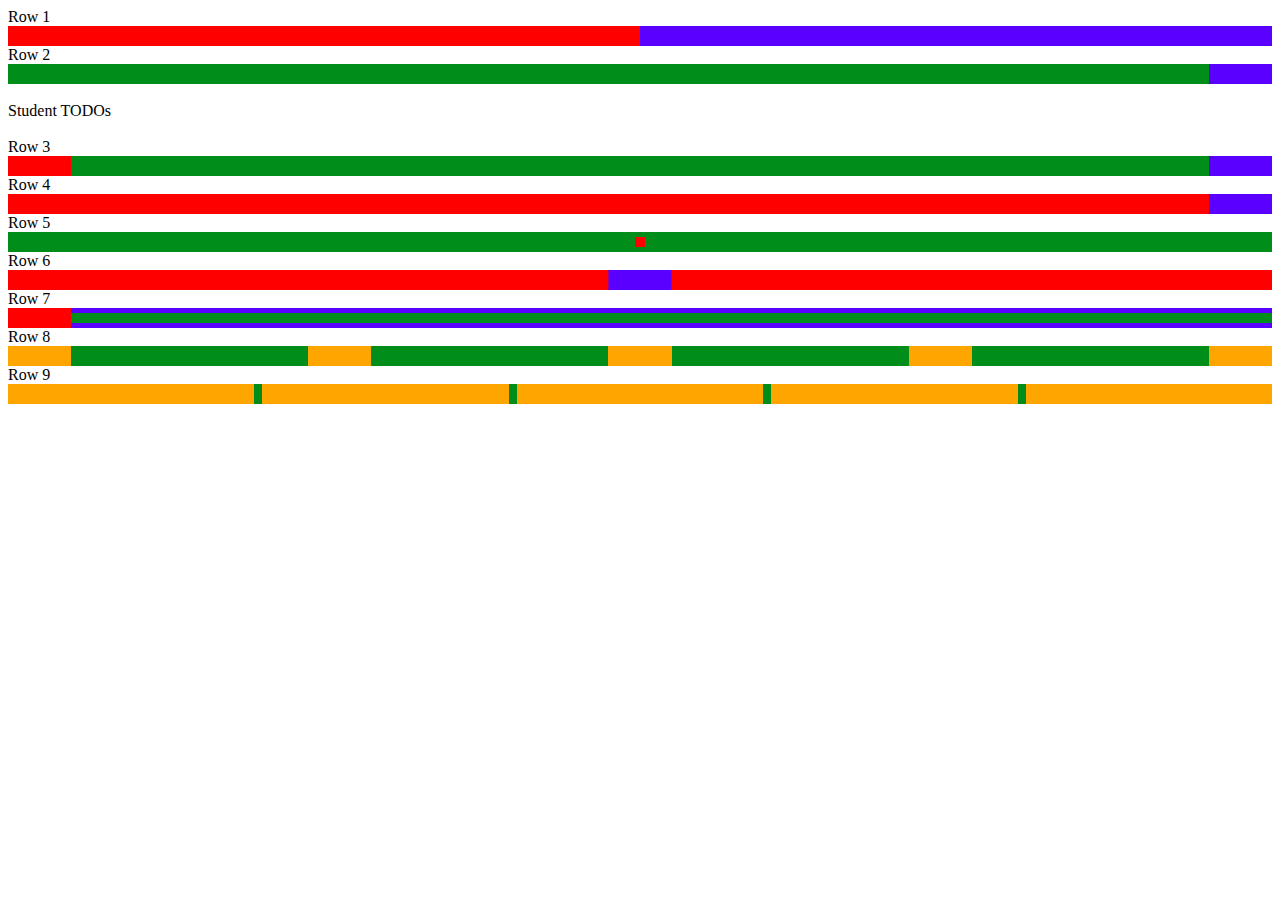
<file: Assignment2/index.html>
<!DOCTYPE html>
<html lang="en">
<head>
    <link rel="stylesheet" href="assignment2.css">
    <title>Document</title>
</head>
<body>
    Row 1
    <div id="r1">
        <div id="r11" class="r1"></div>
        <div id="r12" class="r1"></div>
    </div>

    Row 2
    <div id="r2">
        <div id="r21" class="r2"></div>
        <div id="r22" class="r2"></div>
    </div>
    <br>

    Student TODOs <br><br>

    Row 3
    <div id="r2">
        <div id="r31" class="r3"></div>
        <div id="r32" class="r3"></div>
        
        <div id="r33" class="r3"></div>
    </div>

    Row 4
   
    <div id="r4">
        <div id="r41" class="r4"></div>
        <div id="r42" class="r4"></div>
    </div>


    Row 5
   
    <div id="r5">
        <div id="r51"></div>
        
    </div>

    Row 6
    <div id="r6">
        <div id="r61"></div>
        
    </div>

    Row 7
    <div id="r7">
        <div id="r71" class="r7"></div>
        <div id="r72" class="r7">
            <div id="r73"></div>
        </div>
    </div>

    Row 8
    <div id="r8">
        <div id="r81" class="r8"></div>
        <div id="r82" class="r8 r81"></div>
        <div id="r83" class="r8 r81"></div>
        <div id="r84" class="r8 r81"></div>
        <div id="r85" class="r8 r81"></div>
    </div>

    Row 9
    <div id="r9">
        <div id="r91" class="r9"></div>
        <div id="r92" class="r9 r91"></div>
        <div id="r93" class="r9 r91"></div>
        <div id="r94" class="r9 r91"></div>
        <div id="r95" class="r9 r91"></div>
    </div>

    
</body>
</html>
</file>
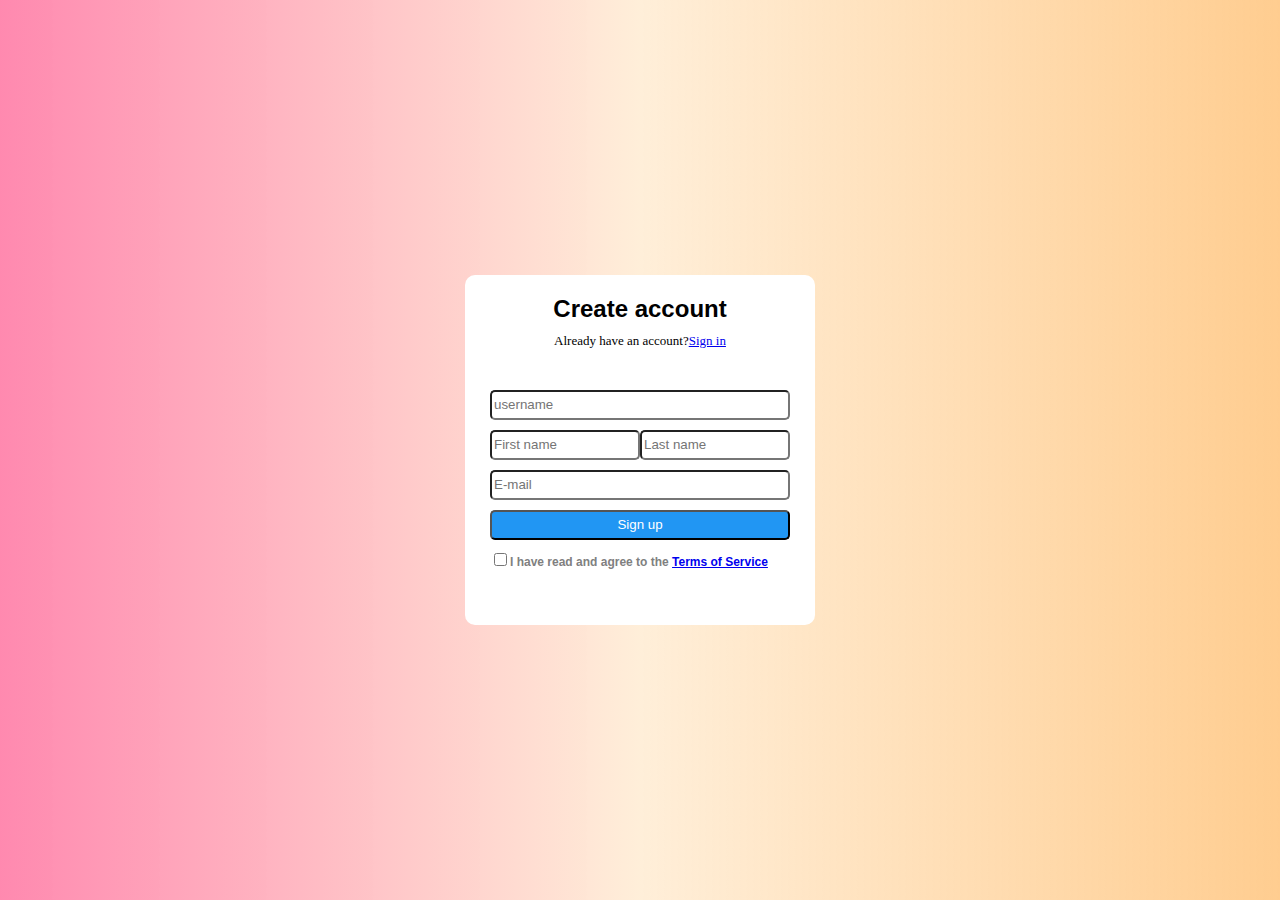
<file: Assignment3/index.html>
<!DOCTYPE html>
<html lang="en">
<head>
    <link rel="stylesheet" href="css.css">
    <title>Document</title>
</head>
<body>
    <div id="container">
        <div id="co1">
        <h2>Create account</h2>
        <p id="t1">Already have an account?<a href="#">Sign in</a></p>
        <br>
        <div id="inputbox">
        <input type="text" placeholder="username" class="cc"><br>
        <div class="cc"><input type="text" placeholder="First name" class="name"><input type="text" placeholder="Last name" class="name"></div>
        <input type="email" placeholder="E-mail" class="cc"><br>
        <button class="cc">Sign up </button><br>
        <p id="t2"><input type="checkbox"><b>I have read and agree to the <a href="#terms">Terms of Service</b></a></p></div>
        </div>
    </div>


    
</body>    
</html>
</file>
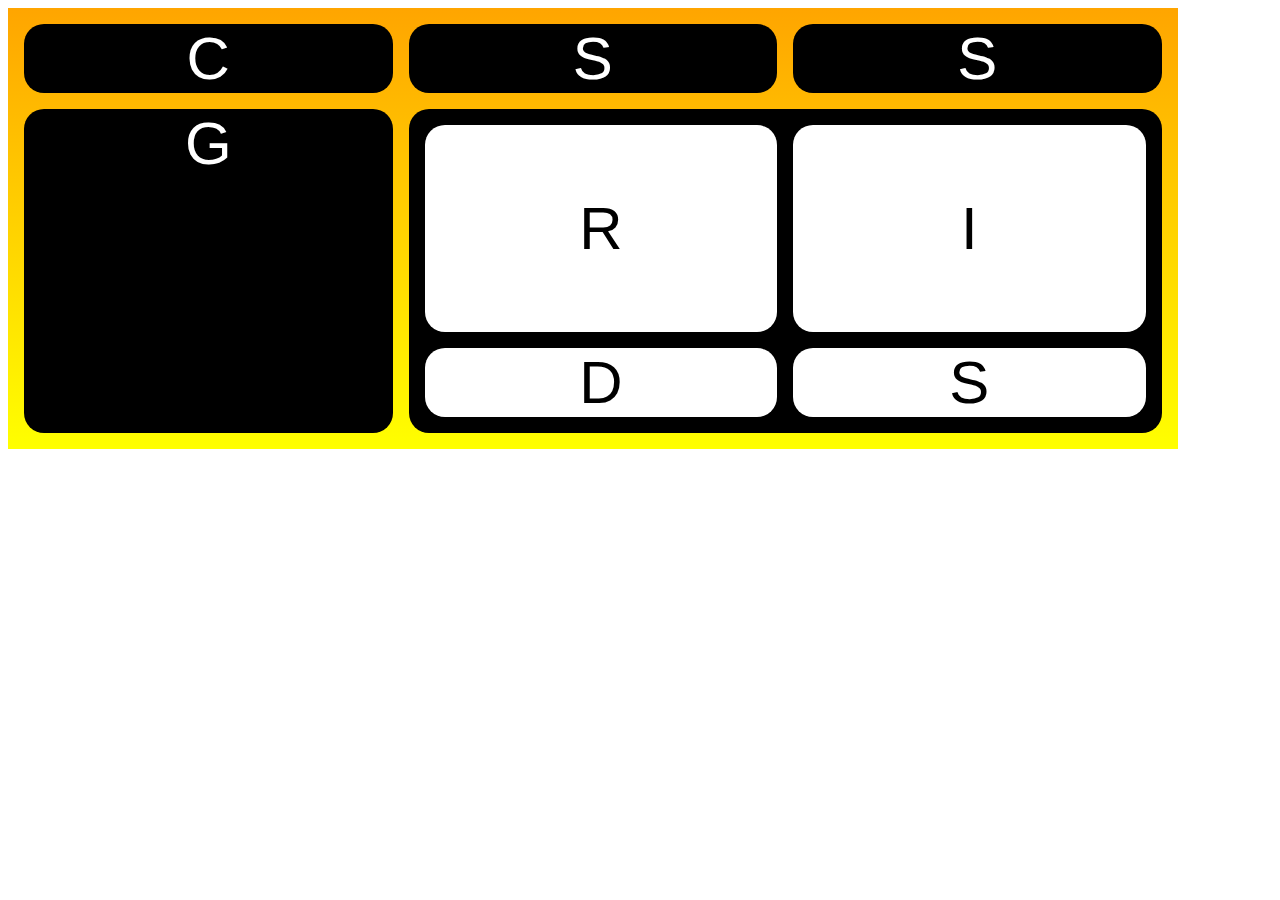
<file: Assignment4/index.html>
<!DOCTYPE html>
<html lang="en">
<head>
    <meta charset="UTF-8">
    <meta name="viewport" content="width=device-width, initial-scale=1.0">
    <link rel="stylesheet" href="stylesheet.css"/>
    <title>Grid</title>
</head>
<body>
<div class="wrapper">
<div class="box">C</div>
<div class="box">S</div>
<div class="box">S</div>
<div class="box">G</div>
<div class="subwrapper">
<div class="subbox">R</div>
<div class="subbox">I</div>
<div class="subbox">D</div>
<div class="subbox">S</div>



</div>



</div>


</body>
</html>
</file>
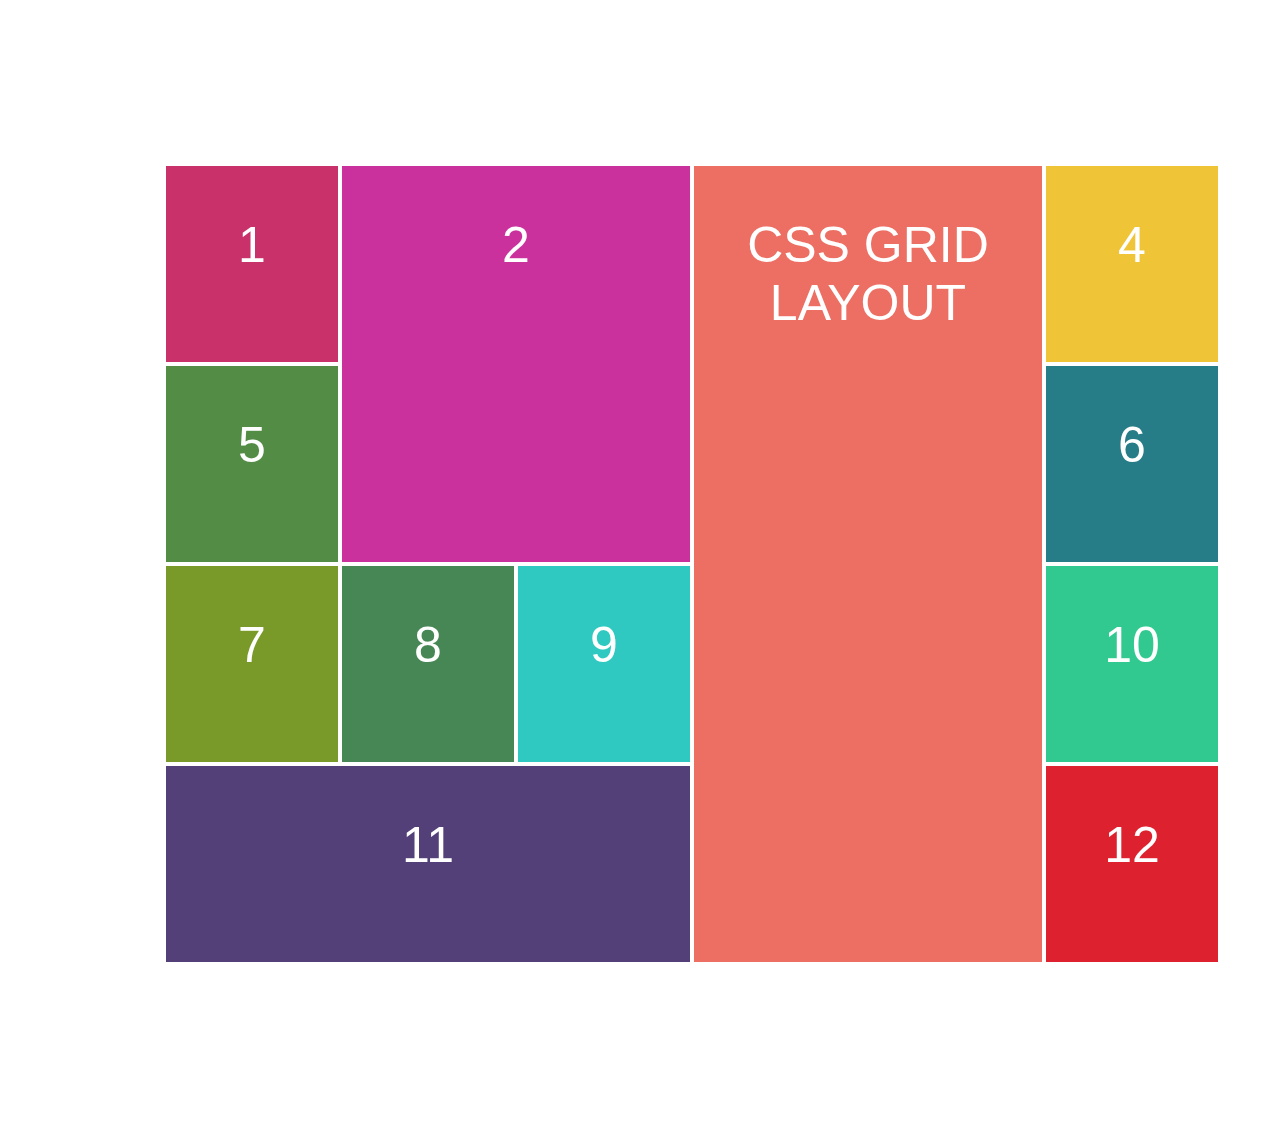
<file: Assignment5/index.html>
<!DOCTYPE html>
<html lang="en">
<head>
    <meta charset="UTF-8">
    <meta name="viewport" content="width=device-width, initial-scale=1.0">
    <title>Assignment 5</title>
<link rel="stylesheet" href="style.css">
</head>
<body>
<div class="grid-container">


<div class="box1">1</div>
<div class="box2">2</div>
<div class="box3">CSS GRID LAYOUT</div>
<div class="box4">4</div>
<div class="box5">5</div>
<div class="box6">6</div>
<div class="box7">7</div>
<div class="box8">8</div>
<div class="box9">9</div>
<div class="box10">10</div>
<div class="box11">11</div>
<div class="box12">12</div>
</div>

    
</body>
</html>
</file>
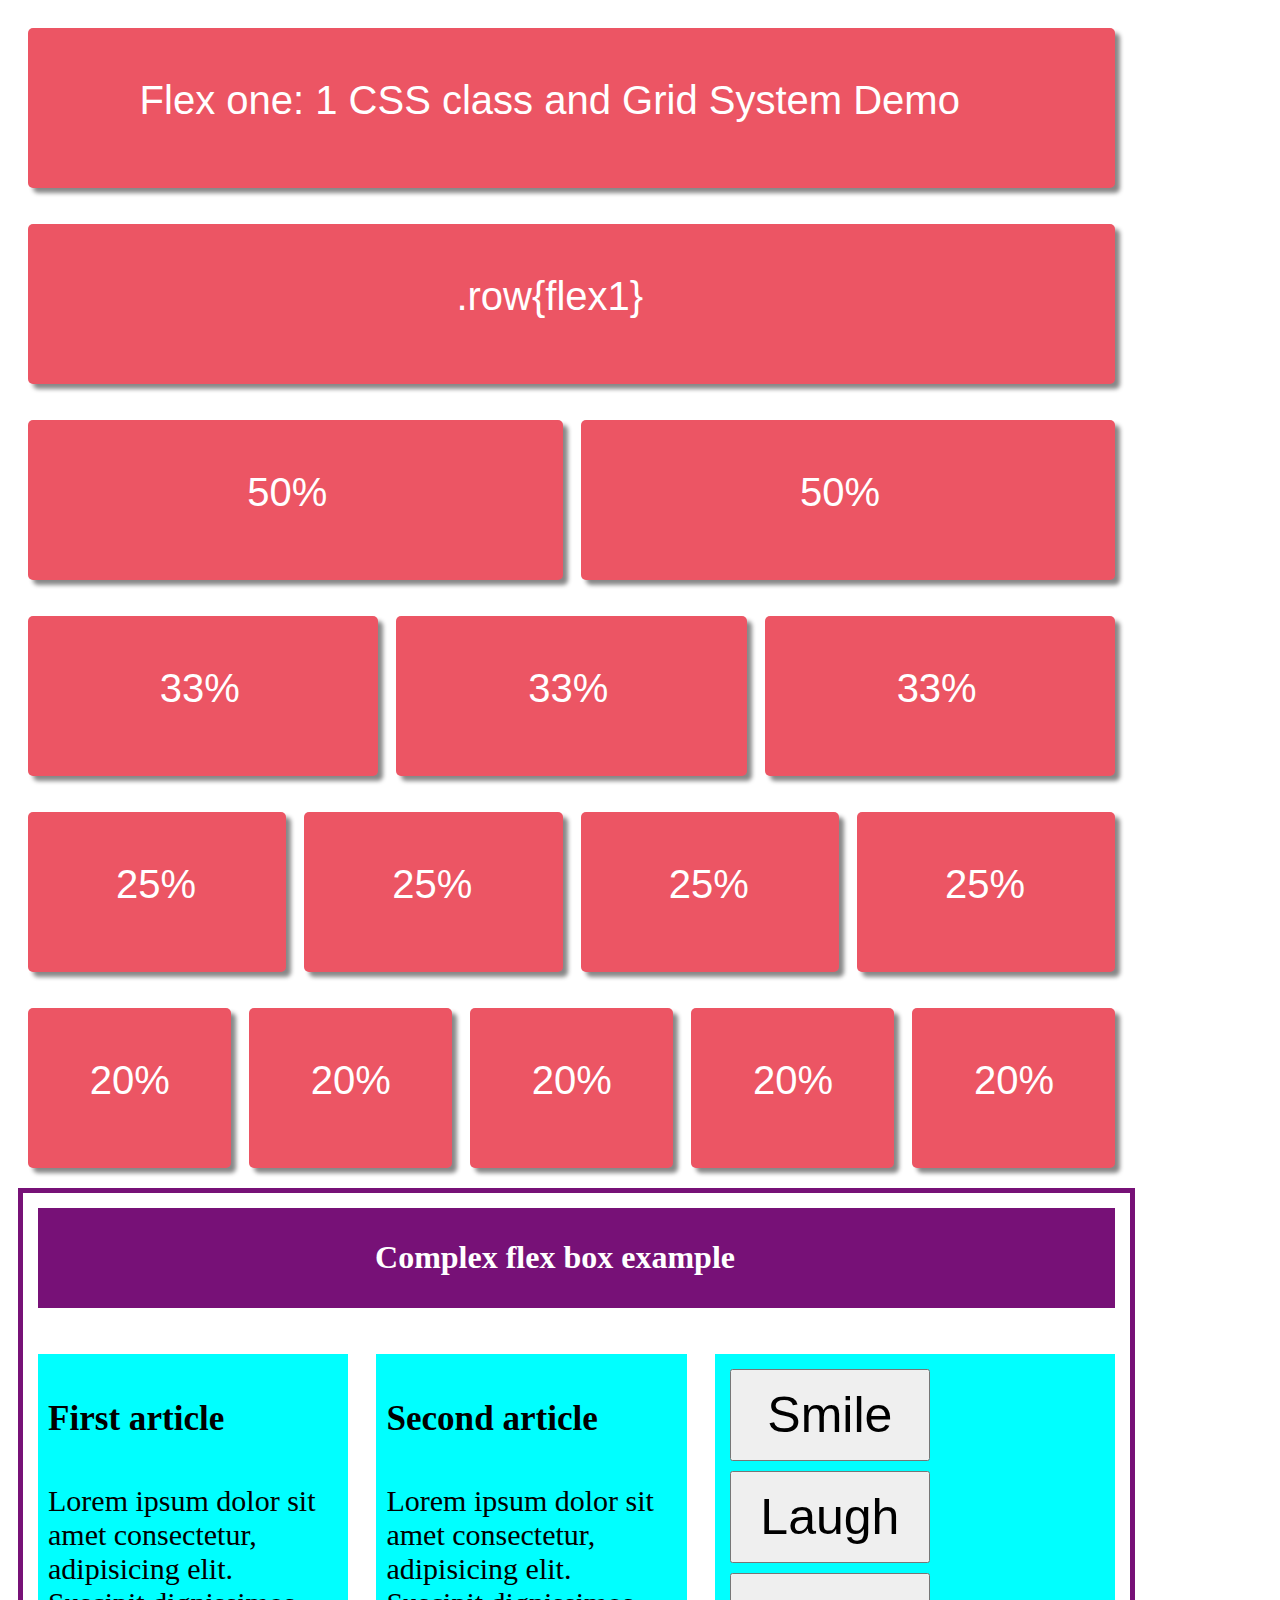
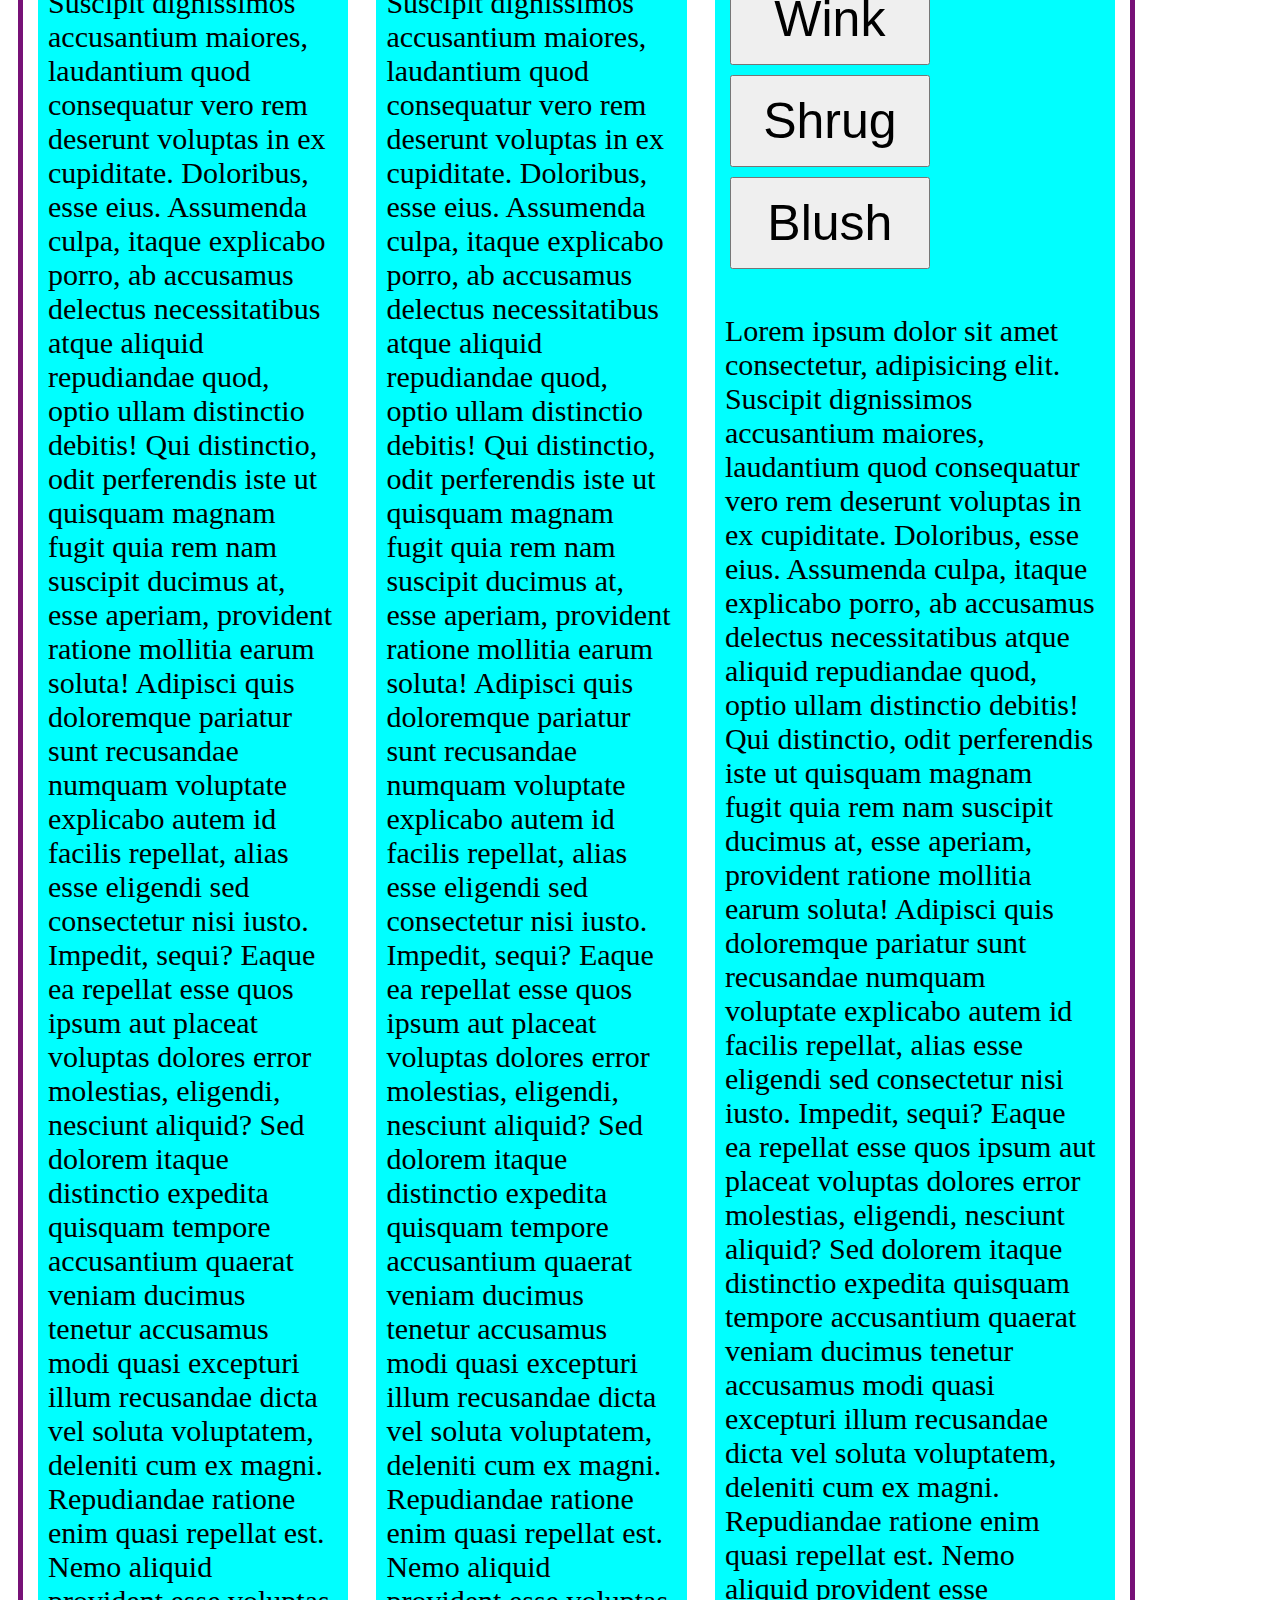
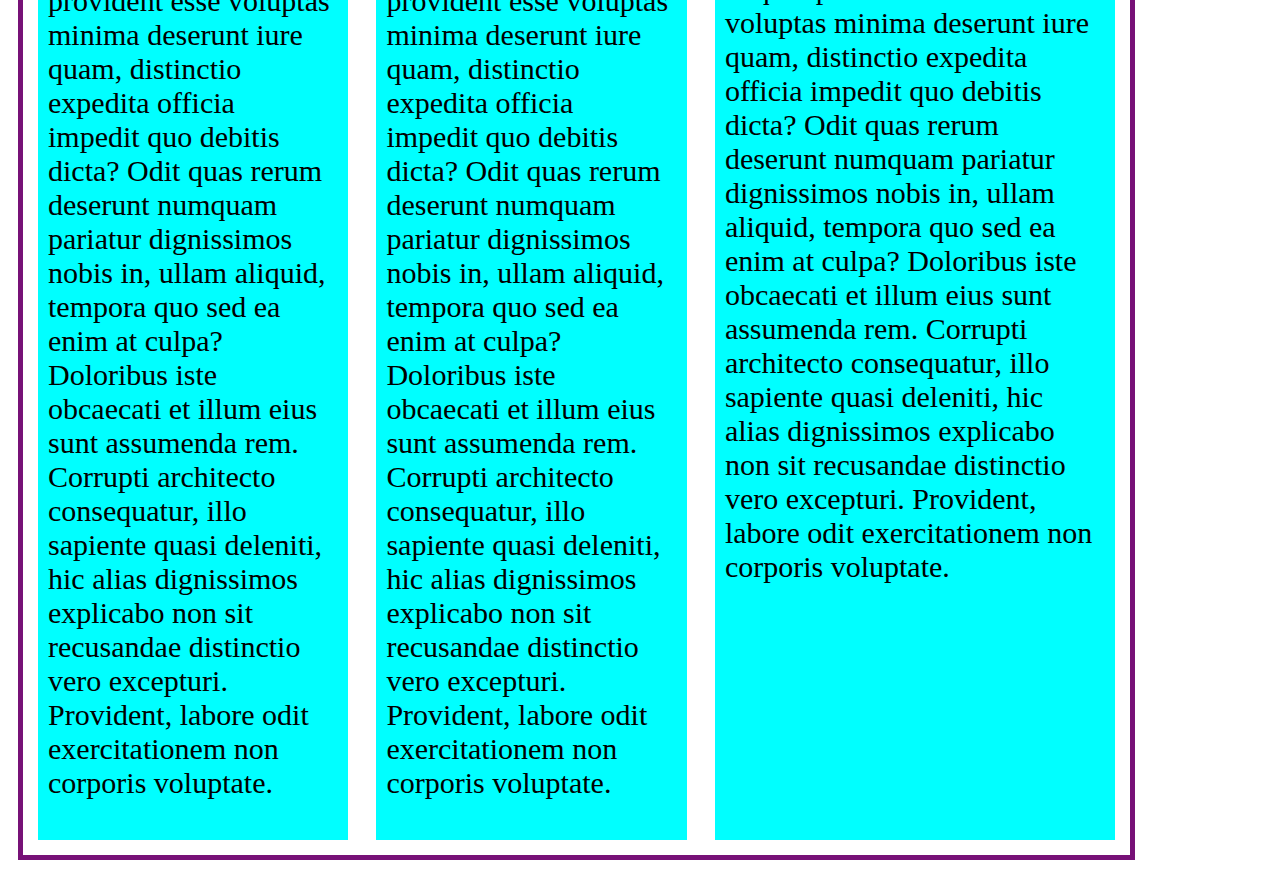
<file: Assignment6/index.html>
<!DOCTYPE html>
<html lang="en">
<head>
    <meta charset="UTF-8">
    <meta name="viewport" content="width=device-width, initial-scale=1.0">
    <title>Flex</title>
    <link rel="stylesheet" href="style.css">
</head>
<body>
<div class="container">
<div class="box flexb1"><p>Flex one: 1 CSS class and Grid System Demo</p></div>
<div class="section"></div>
<div class="box flexb2"><p>.row{flex1}</p></div>
<div class="section"></div>
<div class="box flexb3"><p>50%</div>
<div class="box flexb4"><p>50%</div>
<div class="section"></div>
<div class="box flexb5"><p>33%</p></div>
<div class="box flexb6"><p>33%</p></div>      
<div class="box flexb7"><p>33%</p></div>
<div class="section"></div>
<div class="box flexb8"><p>25%</p></div>
<div class="box flexb9"><p>25%</p></div>
<div class="box flexb10"><p>25%</p></div>  
<div class="box flexb11"><p>25%</p></div>
<div class="section"></div>
<div class="box flexb12"><p>20%</p></div>     
<div class="box flexb13"><p>20%</p></div>
<div class="box flexb14"><p>20%</p></div>
<div class="box flexb15"><p>20%</p></div>
<div class="box flexb16"><p>20%</p></div> 

    </div>

<div class="parent2">
<div class="box2 band"> <h1>Complex flex box example</h1></div>
<div class="section"></div>

<div class="box2 col1"> <h3>First article</h3><p>Lorem ipsum dolor sit amet consectetur, adipisicing elit. Suscipit dignissimos accusantium maiores, laudantium quod consequatur vero rem deserunt voluptas in ex cupiditate. Doloribus, esse eius. Assumenda culpa, itaque explicabo porro, ab accusamus delectus necessitatibus atque aliquid repudiandae quod, optio ullam distinctio debitis! Qui distinctio, odit perferendis iste ut quisquam magnam fugit quia rem nam suscipit ducimus at, esse aperiam, provident ratione mollitia earum soluta! Adipisci quis doloremque pariatur sunt recusandae numquam voluptate explicabo autem id facilis repellat, alias esse eligendi sed consectetur nisi iusto. Impedit, sequi? Eaque ea repellat esse quos ipsum aut placeat voluptas dolores error molestias, eligendi, nesciunt aliquid? Sed dolorem itaque distinctio expedita quisquam tempore accusantium quaerat veniam ducimus tenetur accusamus modi quasi excepturi illum recusandae dicta vel soluta voluptatem, deleniti cum ex magni. Repudiandae ratione enim quasi repellat est. Nemo aliquid provident esse voluptas minima deserunt iure quam, distinctio expedita officia impedit quo debitis dicta? Odit quas rerum deserunt numquam pariatur dignissimos nobis in, ullam aliquid, tempora quo sed ea enim at culpa? Doloribus iste obcaecati et illum eius sunt assumenda rem. Corrupti architecto consequatur, illo sapiente quasi deleniti, hic alias dignissimos explicabo non sit recusandae distinctio vero excepturi. Provident, labore odit exercitationem non corporis voluptate.</p></div>
<div class="box2 col2"> <h3>Second article</h3>

<p>Lorem ipsum dolor sit amet consectetur, adipisicing elit. Suscipit dignissimos accusantium maiores, laudantium quod consequatur vero rem deserunt voluptas in ex cupiditate. Doloribus, esse eius. Assumenda culpa, itaque explicabo porro, ab accusamus delectus necessitatibus atque aliquid repudiandae quod, optio ullam distinctio debitis! Qui distinctio, odit perferendis iste ut quisquam magnam fugit quia rem nam suscipit ducimus at, esse aperiam, provident ratione mollitia earum soluta! Adipisci quis doloremque pariatur sunt recusandae numquam voluptate explicabo autem id facilis repellat, alias esse eligendi sed consectetur nisi iusto. Impedit, sequi? Eaque ea repellat esse quos ipsum aut placeat voluptas dolores error molestias, eligendi, nesciunt aliquid? Sed dolorem itaque distinctio expedita quisquam tempore accusantium quaerat veniam ducimus tenetur accusamus modi quasi excepturi illum recusandae dicta vel soluta voluptatem, deleniti cum ex magni. Repudiandae ratione enim quasi repellat est. Nemo aliquid provident esse voluptas minima deserunt iure quam, distinctio expedita officia impedit quo debitis dicta? Odit quas rerum deserunt numquam pariatur dignissimos nobis in, ullam aliquid, tempora quo sed ea enim at culpa? Doloribus iste obcaecati et illum eius sunt assumenda rem. Corrupti architecto consequatur, illo sapiente quasi deleniti, hic alias dignissimos explicabo non sit recusandae distinctio vero excepturi. Provident, labore odit exercitationem non corporis voluptate.</p></div>
<div class="box2 col3"> 
<div>
    <button>Smile</button>
    <button>Laugh</button>
    <button>Wink</button>
    <button>Shrug</button>
  
    <button>Blush</button>



</div>



 <p>Lorem ipsum dolor sit amet consectetur, adipisicing elit. Suscipit dignissimos accusantium maiores, laudantium quod consequatur vero rem deserunt voluptas in ex cupiditate. Doloribus, esse eius. Assumenda culpa, itaque explicabo porro, ab accusamus delectus necessitatibus atque aliquid repudiandae quod, optio ullam distinctio debitis! Qui distinctio, odit perferendis iste ut quisquam magnam fugit quia rem nam suscipit ducimus at, esse aperiam, provident ratione mollitia earum soluta! Adipisci quis doloremque pariatur sunt recusandae numquam voluptate explicabo autem id facilis repellat, alias esse eligendi sed consectetur nisi iusto. Impedit, sequi? Eaque ea repellat esse quos ipsum aut placeat voluptas dolores error molestias, eligendi, nesciunt aliquid? Sed dolorem itaque distinctio expedita quisquam tempore accusantium quaerat veniam ducimus tenetur accusamus modi quasi excepturi illum recusandae dicta vel soluta voluptatem, deleniti cum ex magni. Repudiandae ratione enim quasi repellat est. Nemo aliquid provident esse voluptas minima deserunt iure quam, distinctio expedita officia impedit quo debitis dicta? Odit quas rerum deserunt numquam pariatur dignissimos nobis in, ullam aliquid, tempora quo sed ea enim at culpa? Doloribus iste obcaecati et illum eius sunt assumenda rem. Corrupti architecto consequatur, illo sapiente quasi deleniti, hic alias dignissimos explicabo non sit recusandae distinctio vero excepturi. Provident, labore odit exercitationem non corporis voluptate.</p></div>
</div>


    
</body>
</html>
</file>
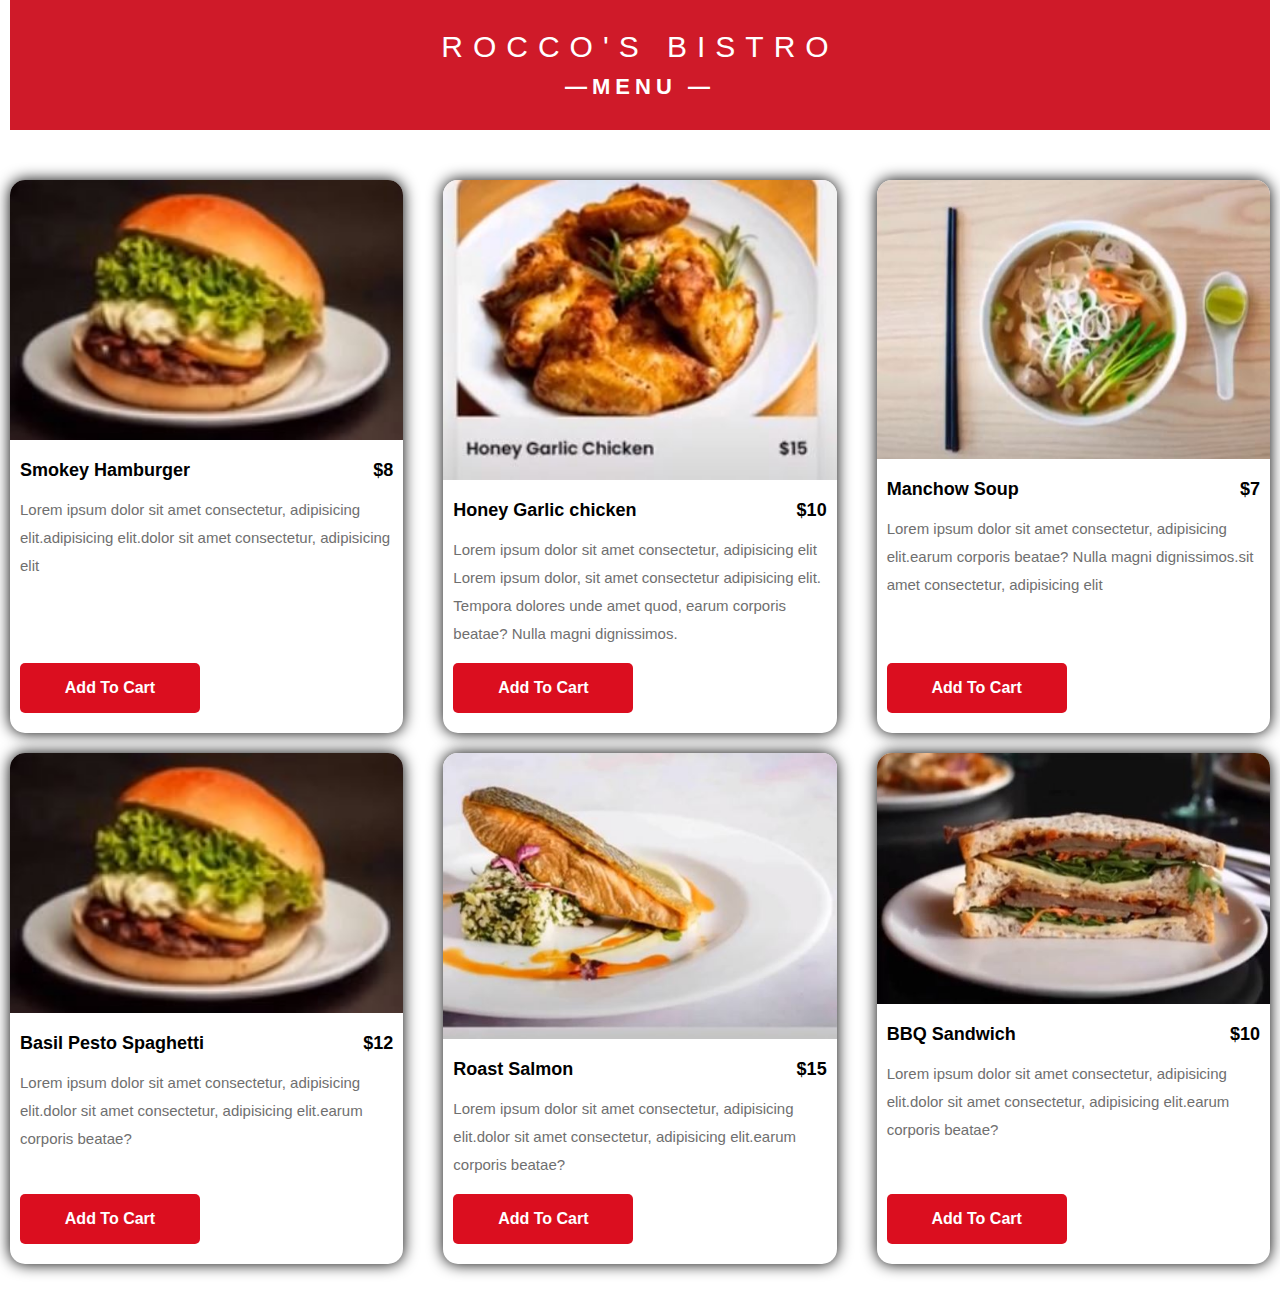
<file: Assignment7/index.html>
<!DOCTYPE html>
<html lang="en">
<head>
    <meta charset="UTF-8">
    <meta name="viewport" content="width=device-width, initial-scale=1.0">
   <title>Food menu</title>
<link rel="stylesheet" href="style.css">
</head>
<body>

    <div class="menu">
        <div class="heading">
            <h1>ROCCO'S BISTRO</h1>
            <h3>&mdash;MENU &mdash;</h3>
        </div>
        <div class="food-items">
            <img src="Smoky harmbburger.JPG">
            <div class="details">
                <div class="details-sub">
                    <h5>Smokey Hamburger</h5>
                    <h5 class="price"> $8</h5>
                </div>  
                <p>Lorem ipsum dolor sit amet consectetur, adipisicing elit.adipisicing elit.dolor sit amet consectetur, adipisicing elit</p>
                <button>Add To Cart</button>
            </div>
        </div>
  
        <div class="food-items">
            <img src="Honey garlic chicken.JPG">
            <div class="details">
                <div class="details-sub">
                    <h5>Honey Garlic chicken</h5>
                    <h5 class="price"> $10</h5>
                </div>
                <p>Lorem ipsum dolor sit amet consectetur, adipisicing elit Lorem ipsum dolor, sit amet consectetur adipisicing elit. Tempora dolores unde amet quod, earum corporis beatae? Nulla magni dignissimos.</p>
                <button>Add To Cart</button>
            </div>
        </div>
        <div class="food-items">
            <img src="Manchow soup.JPG">
            <div class="details">
                <div class="details-sub">
                    <h5>Manchow Soup</h5>
                    <h5 class="price"> $7</h5>
                </div>
                <p>Lorem ipsum dolor sit amet consectetur, adipisicing elit.earum corporis beatae? Nulla magni dignissimos.sit amet consectetur, adipisicing elit</p>
                <button>Add To Cart</button>
            </div>
        </div>
        <div class="food-items">
            <img src="Smoky harmbburger.JPG">
            <div class="details">
                <div class="details-sub">
                    <h5>Basil Pesto Spaghetti</h5>
                    <h5 class="price"> $12</h5>
                </div>
                <p>Lorem ipsum dolor sit amet consectetur, adipisicing elit.dolor sit amet consectetur, adipisicing elit.earum corporis beatae?</p>
                <button>Add To Cart</button>
            </div>
        </div>
        <div class="food-items">
            <img src="Roast salmon.JPG">
            <div class="details">
                <div class="details-sub">
                    <h5>Roast Salmon</h5>
                    <h5 class="price"> $15</h5>
                </div>
                <p>Lorem ipsum dolor sit amet consectetur, adipisicing elit.dolor sit amet consectetur, adipisicing elit.earum corporis beatae?</p>
                <button>Add To Cart</button>
            </div>
        </div>
        <div class="food-items">
            <img src="BBQ sandwitch.JPG">
            <div class="details">
                <div class="details-sub">
                    <h5>BBQ Sandwich</h5>
                    <h5 class="price"> $10</h5>
                </div>
                <p>Lorem ipsum dolor sit amet consectetur, adipisicing elit.dolor sit amet consectetur, adipisicing elit.earum corporis beatae?</p>
                <button>Add To Cart</button>
            </div>
        </div> 

    </div>
    



</body>
</html>
</file>
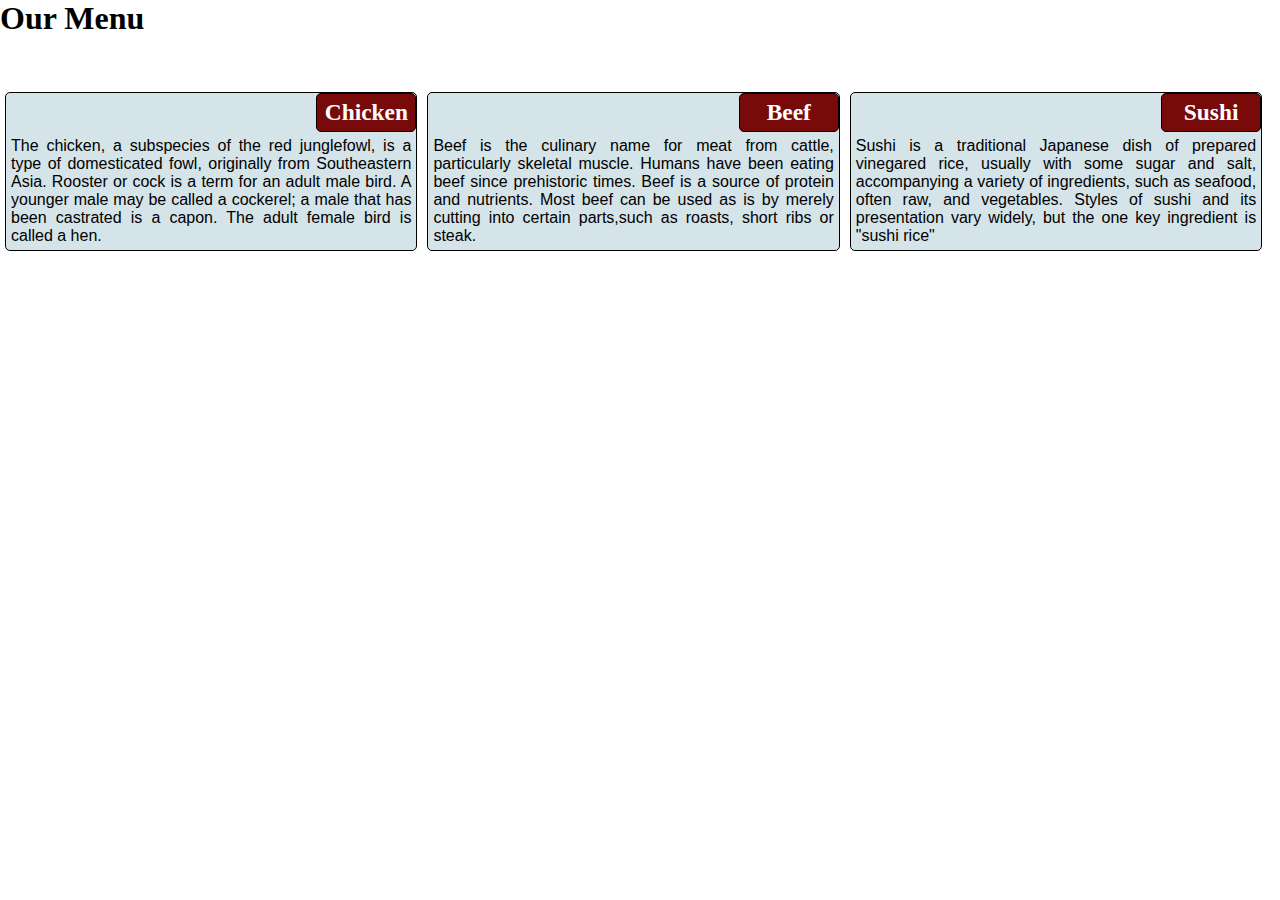
<file: Assignment8/index.html>
<!DOCTYPE html>
<html lang="en">
<head>
    <meta charset="UTF-8">
    <meta name="viewport" content="width=device-width, initial-scale=1.0">
    <title>Menu</title>
    <link rel="stylesheet" href="style.css">

    </head>
<body>
<div class="container">

    <h1>Our Menu</h1>
    <div class="col-l-4 col-s-6">
<div class="box box1">
    <div class="button"><h3>Chicken</h3></div>
    <p>The chicken, a subspecies of the red junglefowl, is a type of domesticated fowl, originally from Southeastern Asia. Rooster or cock is a term for an adult male bird. A younger male may be called a cockerel; a male that has been castrated is a capon. The adult female bird is called a hen.</p>
</div>
</div>
<div class="col-l-4 col-s-6">
<div class="box box2">
    <div class="button"><h3>Beef</h3></div>
    <p>Beef is the culinary name for meat from cattle, particularly skeletal muscle. Humans have been eating beef since prehistoric times. Beef is a source of protein and nutrients. Most beef can be used as is by merely cutting into certain parts,such as roasts, short ribs or steak.</p>
</div>
</div>
<div class="col-l-4 col-s-12">
<div class="box box1">
    <div class="button"><h3>Sushi</h3></div>
    <p>Sushi is a traditional Japanese dish of prepared vinegared rice, usually with some sugar and salt, accompanying a variety of ingredients, such as seafood, often raw, and vegetables. Styles of sushi and its presentation vary widely, but the one key ingredient is "sushi rice"</p>
</div>
</div>

</div>

</body>
</html>
</file>
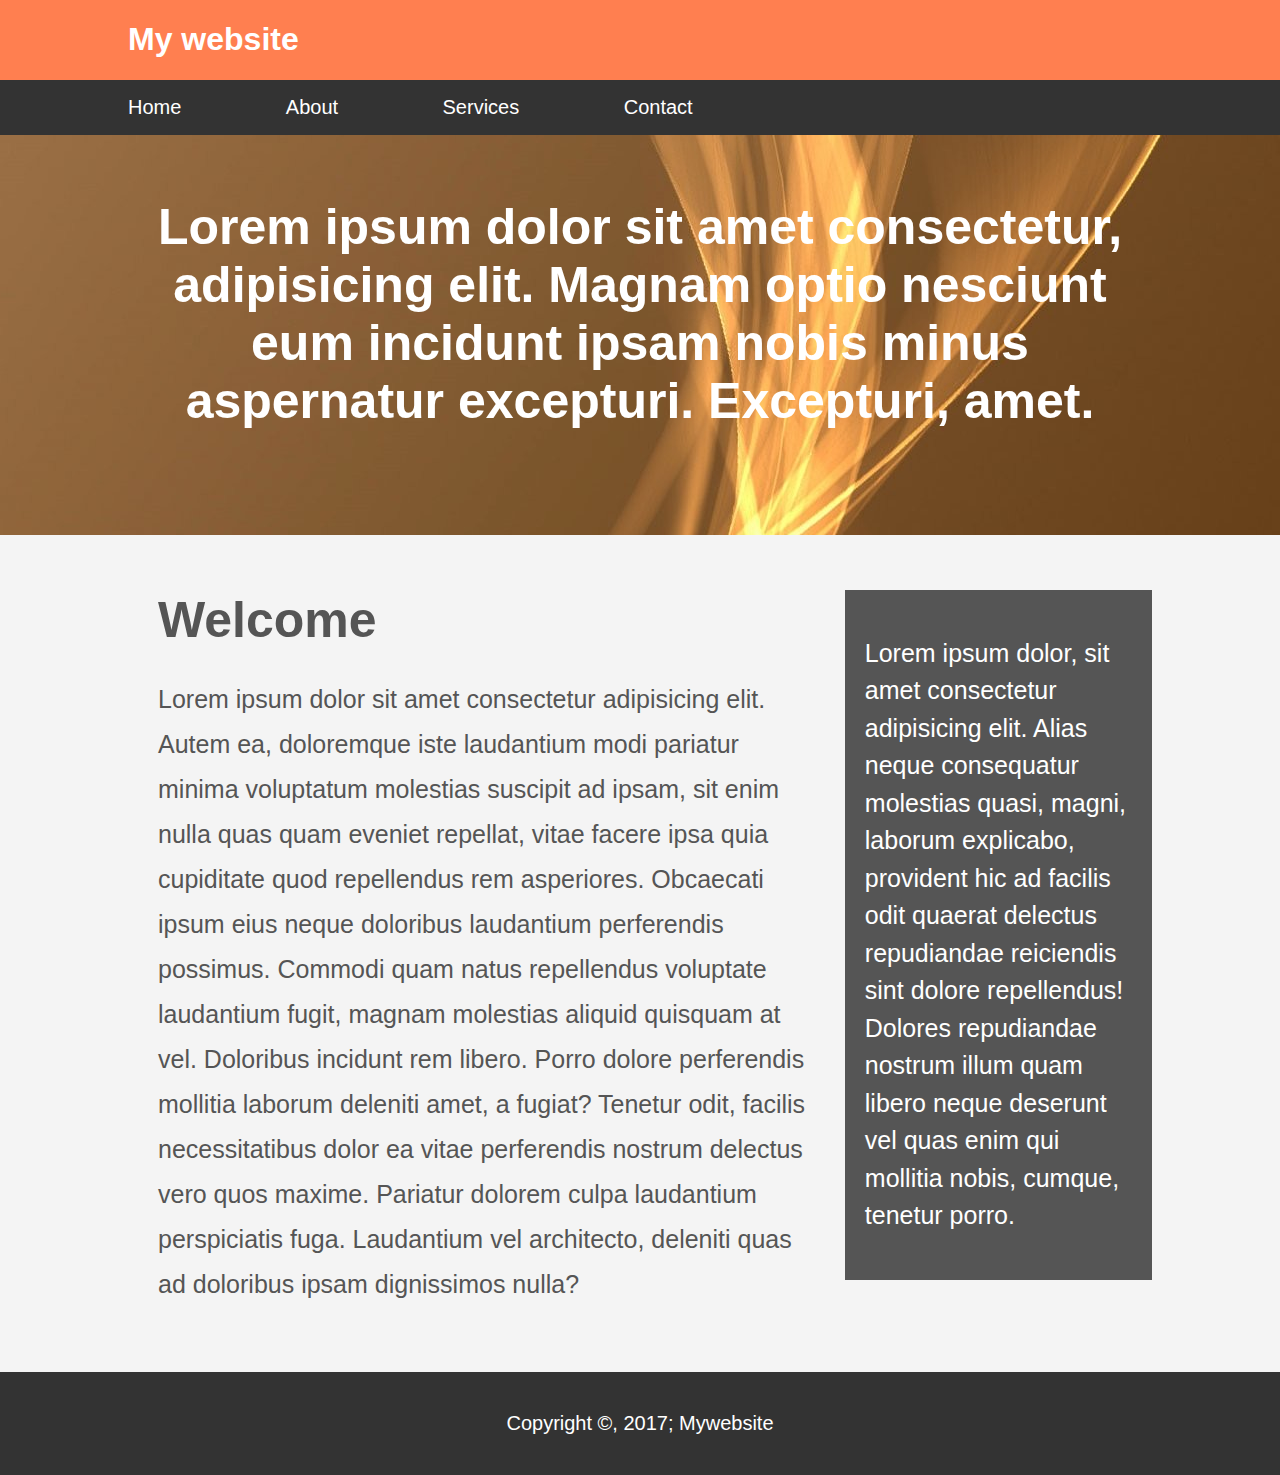
<file: Assignment9/index.html>
<!DOCTYPE html>
<html lang="en">
<head>
    <meta charset="UTF-8">
    <meta name="viewport" content="width=device-width, initial-scale=1.0">
    <title>First website</title>
    <link rel="stylesheet" href="style.css">
</head>
<body>
<header id="main-header">
<div class="container">
<h1>My website</h1>
</div>
</header>

<nav id="nav-bar">
<div class="container">
<ul>
<li> <a href="#">Home</a></li>
<li><a href="#">About</a></li>
<li><a href="#">Services</a></li>
<li> <a href="#">Contact</a></li>
</ul>
</div>
</nav>

    <section id="showcase">
        <div class="container">
    <h1>Lorem ipsum dolor sit amet consectetur, adipisicing elit. Magnam optio nesciunt eum incidunt ipsam nobis minus aspernatur excepturi. Excepturi, amet.</h1>
        </div>
    </section>
    <div class="container">
    <section id="main">
    <h1>Welcome</h1>
    <p>Lorem ipsum dolor sit amet consectetur adipisicing elit. Autem ea, doloremque iste laudantium modi pariatur minima voluptatum molestias suscipit ad ipsam, sit enim nulla quas quam eveniet repellat, vitae facere ipsa quia cupiditate quod repellendus rem asperiores. Obcaecati ipsum eius neque doloribus laudantium perferendis possimus. Commodi quam natus repellendus voluptate laudantium fugit, magnam molestias aliquid quisquam at vel. Doloribus incidunt rem libero. Porro dolore perferendis mollitia laborum deleniti amet, a fugiat? Tenetur odit, facilis necessitatibus dolor ea vitae perferendis nostrum delectus vero quos maxime. Pariatur dolorem culpa laudantium perspiciatis fuga. Laudantium vel architecto, deleniti quas ad doloribus ipsam dignissimos nulla?</p>
                        </section>

    <aside id="sidebar">
        <p>Lorem ipsum dolor, sit amet consectetur adipisicing elit. Alias neque consequatur molestias quasi, magni, laborum explicabo, provident hic ad facilis odit quaerat delectus repudiandae reiciendis sint dolore repellendus! Dolores repudiandae nostrum illum quam libero neque deserunt vel quas enim qui mollitia nobis, cumque, tenetur porro.</p>
    </aside>
    </div>
<footer id="Main-footer">
<p> Copyright &copy, 2017; Mywebsite</p>
</footer>


</body>
</html>
</file>
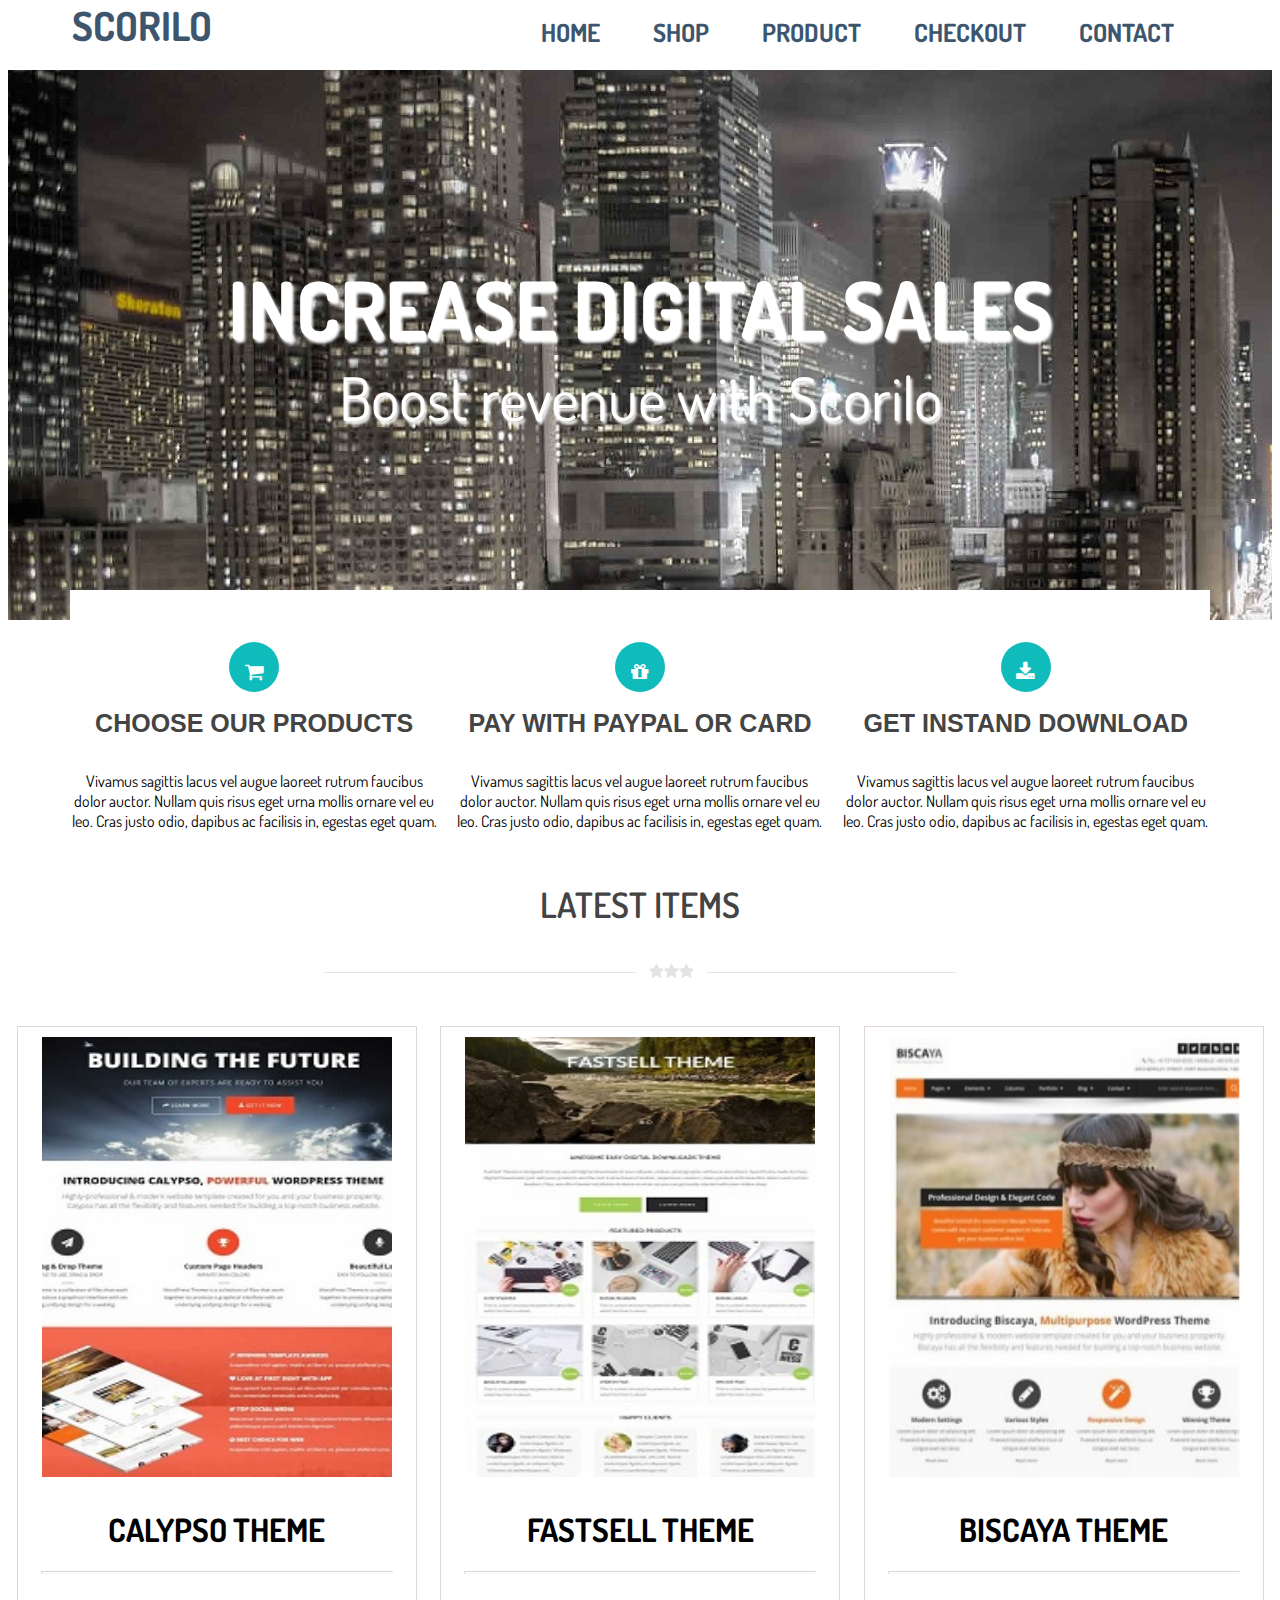
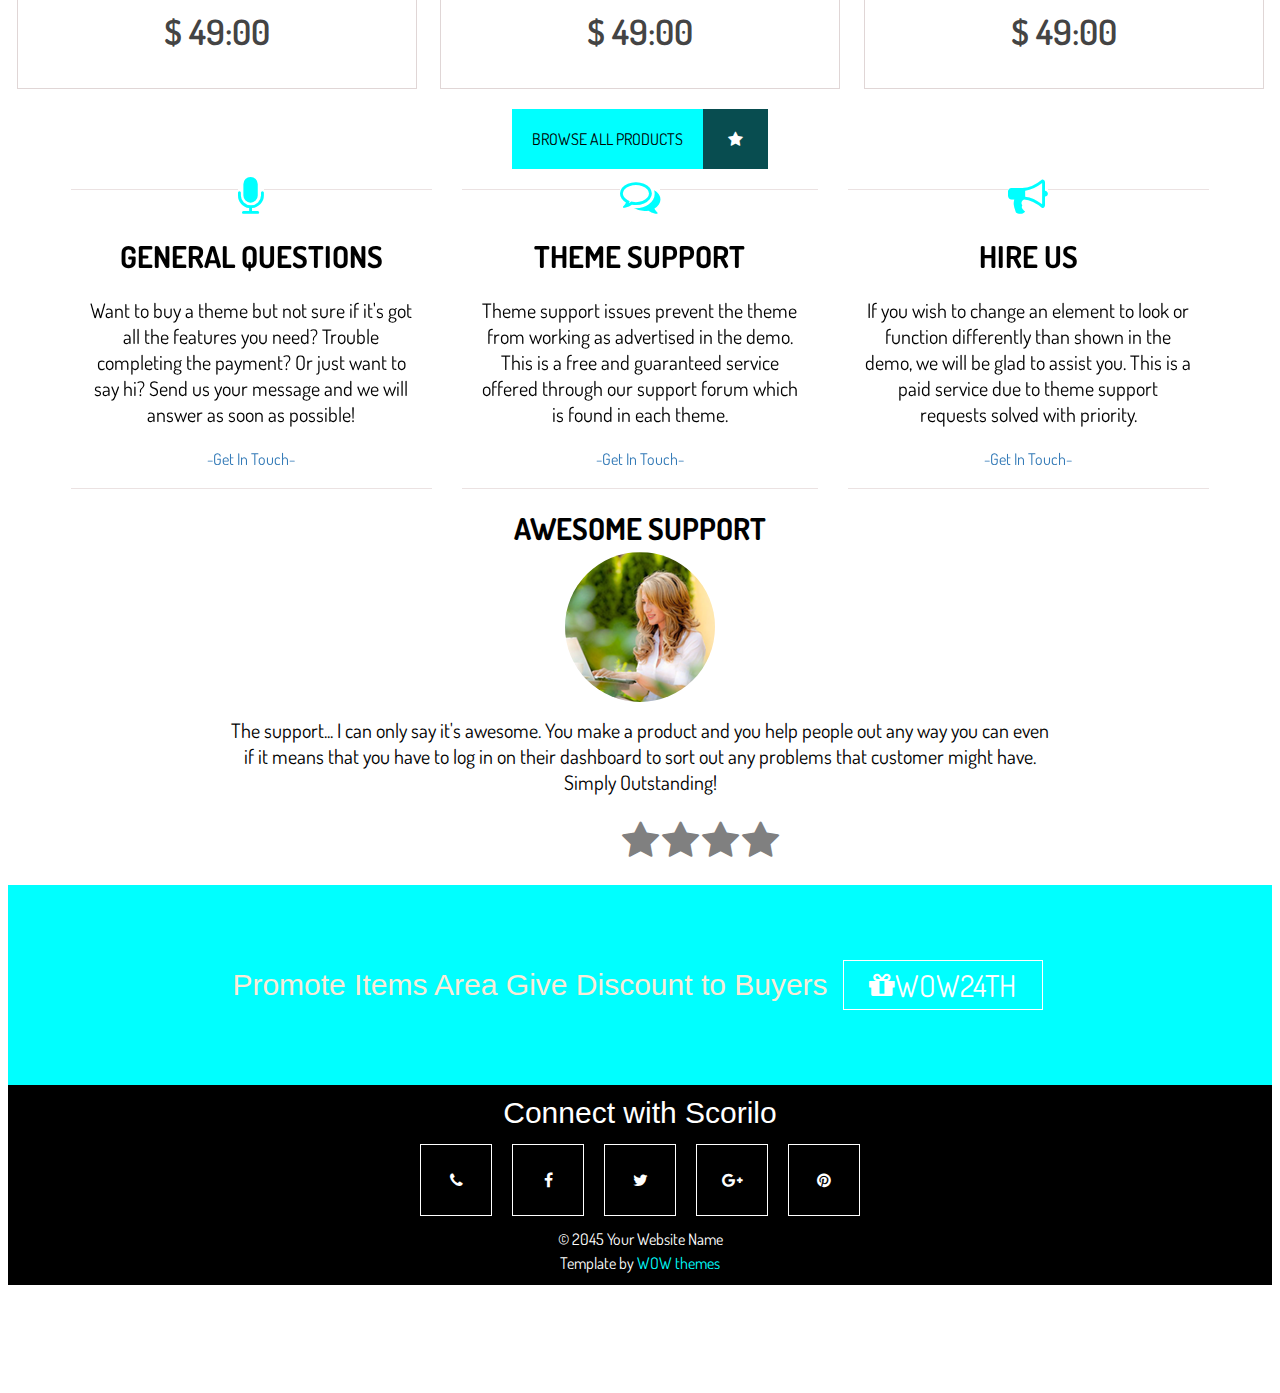
<file: Project1/index.html>
<!DOCTYPE html>
<html lang="en">
<head>
    <meta charset="UTF-8">
    <meta name="viewport" content="width=device-width, initial-scale=1.0">
    <title>Project1</title>
<link rel="stylesheet" href="style.css">
<link href='https://fonts.googleapis.com/css?family=Dosis' rel='stylesheet'>
<link rel="stylesheet" href="https://cdnjs.cloudflare.com/ajax/libs/font-awesome/4.7.0/css/font-awesome.min.css">

</head>
<body>
<header id="main-header">
<div class="container">
   <a href="#default" class="logo">SCORILO</a>
  
<ul>
<li><a href="index.html">Home</a></li>
<li><a href="Shop.html">Shop</a></li>
<li><a href="Product.html">Product</a></li>
<li><a href="#Checkout">Checkout</a></li>
<li><a href="#Contact">Contact</a></li>
</ul>
</div>
</header>

<section id="photo">

<h1>INCREASE DIGITAL SALES</h1>
<p>Boost revenue with Scorilo</p>
</section>
<div class="innerbox"> </div>
   
<section id="shopping">
<div class="container">
<div class="outerbox" >
<div class="item">
<div class="icon"><i class="fa fa-shopping-cart"></i></div>
<h1>CHOOSE OUR PRODUCTS</h1>
<p>Vivamus sagittis lacus vel augue laoreet rutrum faucibus dolor auctor. Nullam quis risus eget urna mollis ornare vel eu leo. Cras justo odio, dapibus ac facilisis in, egestas eget quam.</p>

</div>
<div class="item">
    <div class="icon"><i class="fa fa-gift"></i></div>
    <h1>PAY WITH PAYPAL OR CARD</h1>
    <p>Vivamus sagittis lacus vel augue laoreet rutrum faucibus dolor auctor. Nullam quis risus eget urna mollis ornare vel eu leo. Cras justo odio, dapibus ac facilisis in, egestas eget quam.</p>
    </div>
    <div class="item">
       <div class="icon" > <i class="fa fa-download"></i></div>
        <h1>GET INSTAND DOWNLOAD</h1>
        <p>Vivamus sagittis lacus vel augue laoreet rutrum faucibus dolor auctor. Nullam quis risus eget urna mollis ornare vel eu leo. Cras justo odio, dapibus ac facilisis in, egestas eget quam.</p>
        </div>
          </div>
 </section> 

<section id="latest">
<div class="wrapper">
    <p>latest items</p>
    <div class="wow"> 
    <span class="star3s"> <i class="fa fa-star"></i><i class="fa fa-star"></i><i class="fa fa-star"></i> </span>
</div>

<div class="products">
<div class="box">


    <!--image hovering -->
  <div class="hovering">
    <img class="new" src="product1-1.jpg" alt="CALYPSO THEME"> 

    <div class="overlay-box">
    <h1>Item Name</h1>
    <div class="description">This is a short excerpt to generally describe what the item is about.</div>
    <div class="small-boxes">
    <div class="purchase-box">
        <div id="shopping2">
        <span class="fa fa-shopping-cart">
        <h2>Purchase</h2></span>
    </div>
</div>
    <div class="details-box">
        <div id="shopping2">
        <span class="fa fa-link">
        <h2>Details</h2></span>
    </div>
    </div>
</div>
</div>
    </div>
    

<h1>CALYPSO THEME</h1>
<hr class="underline">
<p class="price">$ 49:00</p>  </div>
<div class="box">

    <div class="hovering">
    <img class="new" src="product2.jpg" alt="FASTSELL THEME"> </a>
    <div class="overlay-box">
        <h1>Item Name</h1>
        <div class="description">This is a short excerpt to generally describe what the item is about.</div>
        <div class="small-boxes">
        <div class="purchase-box">
            <div id="shopping2">
            <span class="fa fa-shopping-cart">
            <h2>Purchase</h2></span>
        </div>
    </div>
        <div class="details-box">
            <div id="shopping2">
            <span class="fa fa-link">
            <h2>Details</h2></span>
        </div>
        </div>
    </div>
    </div>
        </div>

<h1>FASTSELL THEME</h1>
<hr class="underline">
<p>$ 49:00</p>  </div>

<div class="box">
    <div class="hovering">
    <img class="new" src="product2-3.jpg" alt="BISCAYA THEME"> </a>
    <div class="overlay-box">
        <h1>Item Name</h1>
        <div class="description">This is a short excerpt to generally describe what the item is about.</div>
        <div class="small-boxes">
        <div class="purchase-box">
            <div id="shopping2">
            <span class="fa fa-shopping-cart">
            <h2>Purchase</h2></span>
        </div>
    </div>
        <div class="details-box">
            <div id="shopping2">
            <span class="fa fa-link">
            <h2>Details</h2></span>
        </div>
        </div>
    </div>
    </div>
        </div>
<h1>BISCAYA THEME</h1>
<hr class="underline">
<p>$ 49:00</p>  </div>
</div>
</section>
<section id="section2">
<div class="container3">
<span class="browse">browse all products</span>
<div class="greenbox">
<span class="fa fa-spin fa-star"></span>
</div>
</div>
</section>
<br>


<section id="last-section">
<div class="container container4">
<div class="box box1">
    <span class="fa fa-microphone"></span>
<h1>GENERAL QUESTIONS</h1>
<p>Want to buy a theme but not sure if it's got all the features you need? Trouble completing the payment? Or just want to say hi? Send us your message and we will answer as soon as possible!</p>
<a href="#">-Get In Touch-</a>
</div>

<div class="box box2">
    <span class="fa fa-comments-o"></span>
<h1>THEME SUPPORT</h1>
<p>Theme support issues prevent the theme from working as advertised in the demo. This is a free and guaranteed service offered through our support forum which is found in each theme.</p>
<a href="#">-Get In Touch-</a>
</div>

<div class="box box3">
    <span class="fa fa-bullhorn"></span>
<h1>HIRE US</h1>
<p>If you wish to change an element to look or function differently than shown in the demo, we will be glad to assist you. This is a paid service due to theme support requests solved with priority.</p>
<a href="#">-Get In Touch-</a>
</div>
</div>
<div class="awesome">
<h1>AWESOME SUPPORT</h1>
<img src="avatar2.png">
<p>The support... I can only say it's awesome. You make a product and you help people out any way you can even if it means that you have to log in on their dashboard to sort out any problems that customer might have. Simply Outstanding!</p>
</div>
</section>
<section id="stars">
<span class="fa fa-star"></span>
    <span class="fa fa-star"></span>
    <span class="fa fa-star"></span>
    <span class="fa fa-star"></span>
</div>
</section>

<div class="greenbox2">
    <p>Promote Items Area Give Discount to Buyers </p>
 <div id="giftbox">
    <i class="fa fa-gift"></i> WOW24TH
 </div>
</div>
<footer id="blackbox">
       <p class="text">Connect with Scorilo</p>
               <div class="social">
        <div class="social-icons"><i class="fa fa-phone"></i></div>
        <div class="social-icons"><i class="fa fa-facebook"></i></div>
        <div class="social-icons"><i class="fa fa-twitter"></i></div>
        <div class="social-icons"><i class="fa fa-google-plus"></i></div>
        <div class="social-icons"><i class="fa fa-pinterest"></i></div>
                </div>
                <div>© 2045 Your Website Name</div>
                <div class="template">Template by <span class="colored"> WOW themes</span> 
                </div>


</footer>
<div class="whitespace">

</div>



</body>
</html>
</file>
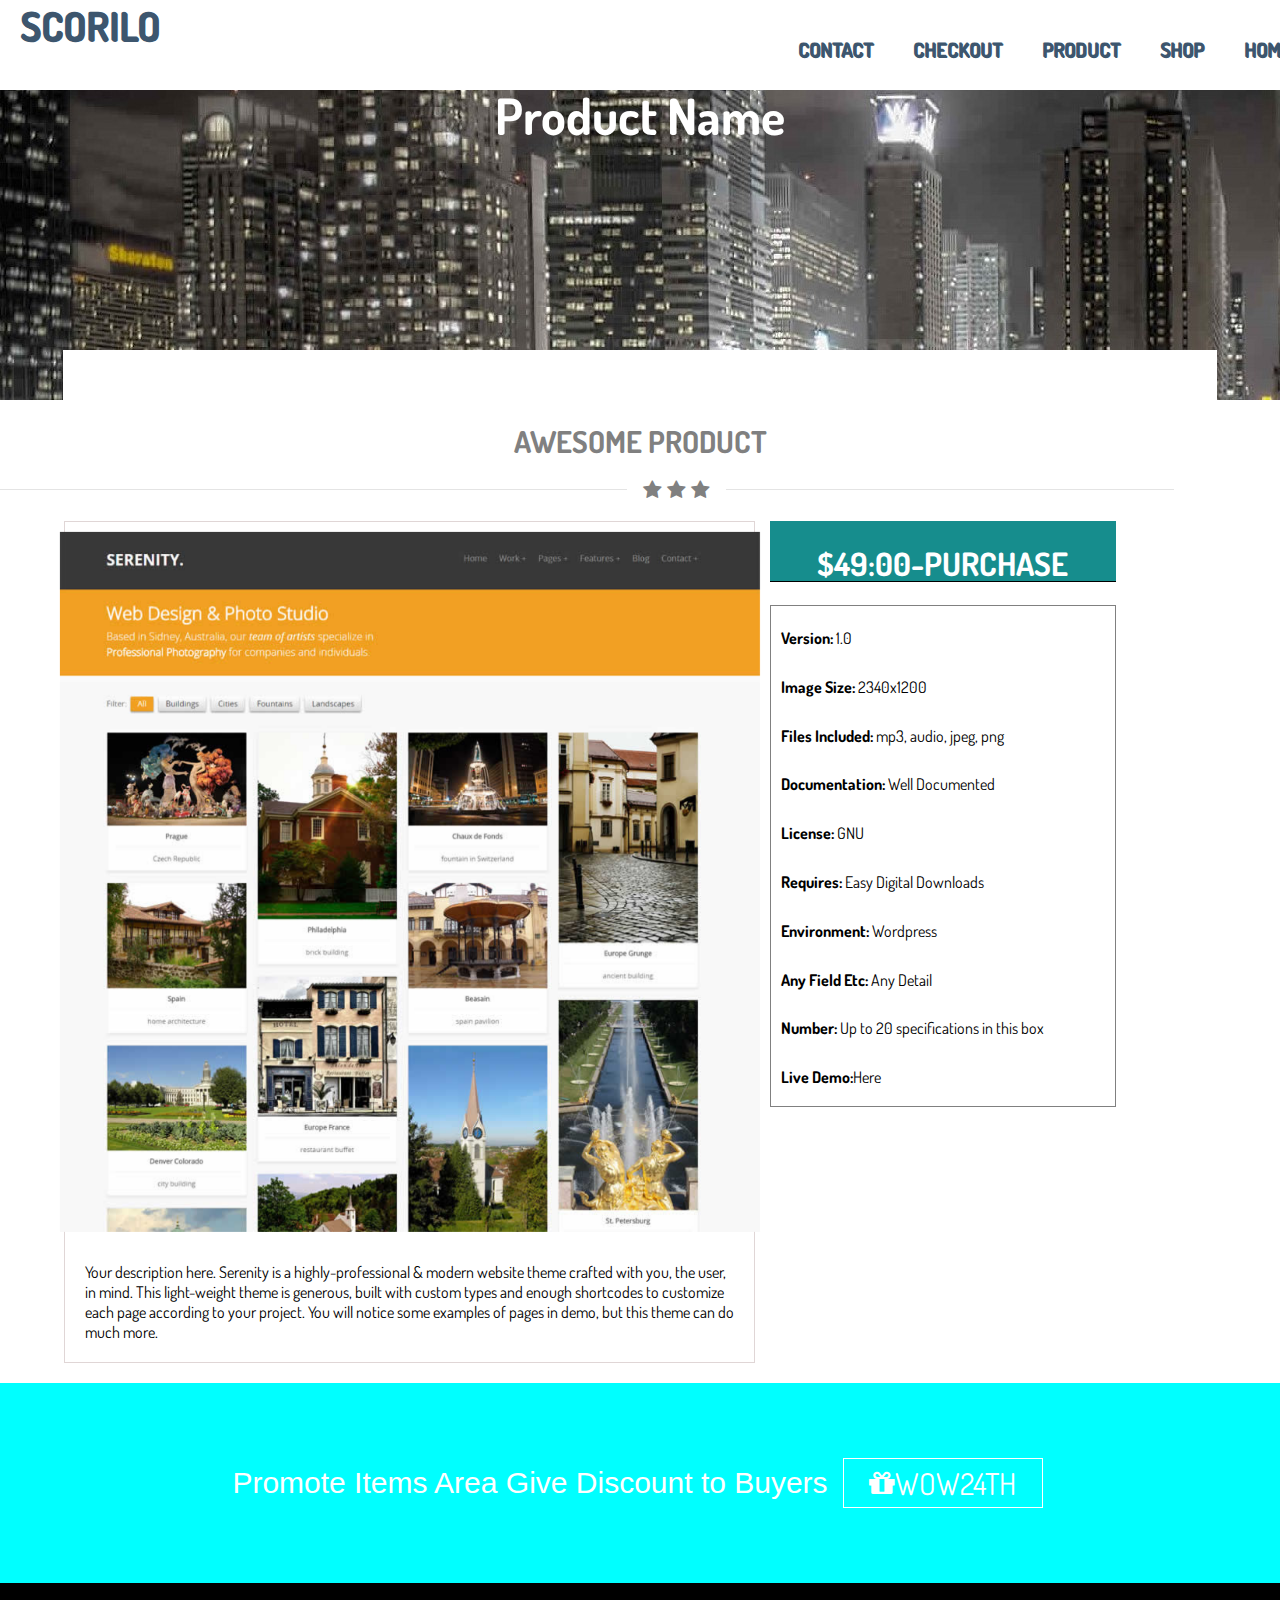
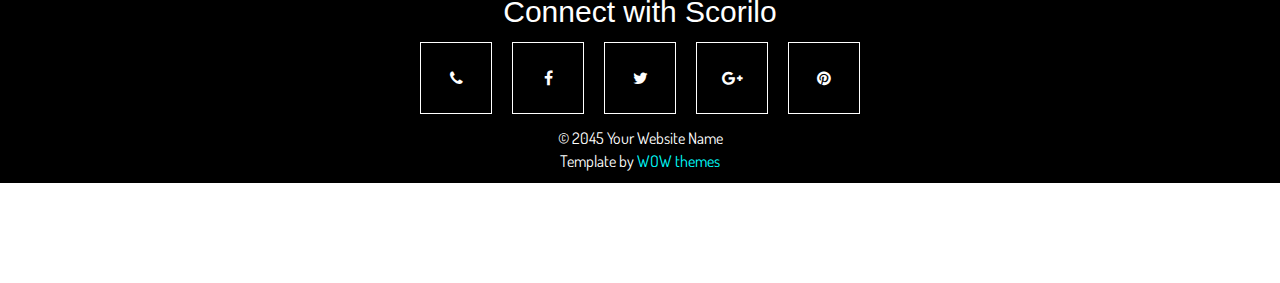
<file: Project1/Product.html>
<!DOCTYPE html>
<html lang="en">
<head>
    <meta charset="UTF-8">
    <meta http-equiv="X-UA-Compatible" content="IE=edge">
    <meta name="viewport" content="width=device-width, initial-scale=1.0">
    <title>product</title>
    <link rel="stylesheet" href="productstyle.css">
    <link href='https://fonts.googleapis.com/css?family=Dosis' rel='stylesheet'>
    <link rel="stylesheet" href="https://cdnjs.cloudflare.com/ajax/libs/font-awesome/4.7.0/css/font-awesome.min.css">   
</head>
<div class="page-width">
<header id="top-logo">
           <a href="#default" class="logo">SCORILO</a>
       
</header>
<nav id="nav-bar">
        <ul>
            <li><a href="index.html">Home</a></li>  
            <li><a href="Shop.html">Shop </a></li>
            <li><a href="Product.html">Product</a></li>
            <li> <a href="#Checkout">Checkout</a></li>
            <li> <a href="#Contact">Contact</a></li>
        </ul>     
    </div>
</nav>

<section id="section1-bgimage">   <h1>Product Name</h1>    </section> 
<div class="overlap-box"></div>
<section id="section2-heading">
<h1>AWESOME PRODUCT</h1>
<div class="outer1">
<span class="fa fa-star"> <span class="fa fa-star"></span>    <span class="fa fa-star"></span> </span>    
</div>
<br>
</section>


  <section id="section3">
    <div class="products">
    <div class="box">
  
     <img class="new" src="product2-2.jpg" alt="#"> 
     <div class="description">Your description here. Serenity is a highly-professional & modern website theme crafted with you, the user, in mind. This light-weight theme is generous, built with custom types and enough shortcodes to customize each page according to your project. You will notice some examples of pages in demo, but this theme can do much more.</div>
         
    </div>
    <div class="right-box">
        <h1>$49:00-PURCHASE</h1>
        <div class="box-small">
        <p><b>Version:</b> 1.0
            <p><b> Image Size: </b>2340x1200
                <p><b>   Files Included: </b>mp3, audio, jpeg, png
                    <p><b>  Documentation:</b> Well Documented
                        <p><b>  License: </b>GNU
                            <p><b>  Requires: </b>Easy Digital Downloads
                                <p><b>  Environment:</b> Wordpress
                                    <p><b> Any Field Etc: </b>Any Detail
                                        <p><b> Number:</b> Up to 20 specifications in this box
                                            <p><b> Live Demo:</b>Here</p>
        </div>

    </div>

    </div>
        
  
    </section>
    
    <div class="greenbox2">
        <p>Promote Items Area Give Discount to Buyers </p>
     <div id="giftbox">
        <i class="fa fa-gift"></i> WOW24TH
     </div>
    </div>
    <footer id="blackbox">
           <p class="text">Connect with Scorilo</p>
                   <div class="social">
            <div class="social-icons"><i class="fa fa-phone"></i></div>
            <div class="social-icons"><i class="fa fa-facebook"></i></div>
            <div class="social-icons"><i class="fa fa-twitter"></i></div>
            <div class="social-icons"><i class="fa fa-google-plus"></i></div>
            <div class="social-icons"><i class="fa fa-pinterest"></i></div>
                    </div>
                    <div>© 2045 Your Website Name</div>
                    <div class="template">Template by <span class="colored"> WOW themes</span> 
                    </div>
    
    
    </footer>
    <div class="whitespace">
    
    </div>
<body>
    
</body>
</html>
</file>
<file: Assignment2/assignment2.css>
*{
    box-sizing: border-box;
    
}
#r1{
    width: 100%;
    height: 20px;
    
}
#r11{
    background-color: red;
}
#r12{
    background-color: rgb(90 0 255);
}
.r1{
    width: 50%;
    height: 100%;
    float: left;
}

#r2{
    width: 100%;
    height: 20px;
    ;
}
#r21{
    background-color: rgb(0 141 25);
    width: 95%;
}
#r22{
    background-color: rgb(90 0 255);
    width: 5%;
}
.r2{
    height: 100%;
    float: left;
}

#r3{
    width: 100%;
    height: 20px;
    
}
#r31{
    background-color: red;
    width: 5%;
}
#r32{
    background-color: rgb(0 141 25);
    width: 90%;
}
#r33{
    background-color: rgb(90 0 255);
    width: 5%;
}
.r3{
    height: 100%;
    float: left;
}



#r4{
    width: 100%;
    height: 20px;
    ;
}
#r41{
    background-color: red;
    width: 95%;
}
#r42{
    background-color: rgb(90 0 255);
    width: 5%;
}
.r4{
    height: 100%;
    float: left;
}


#r5{
    width: 100%;
    height: 20px;
    background-color: rgb(0 141 25);
    position: relative;
}
#r51{
    width: 10px;
    height: 10px;
    background-color: red;
    position: absolute;
    left: 50%;
    top: 50%;
    transform: translate(-50%,-50%);
    
    
}


#r6{
    width: 100%;
    height: 20px;
    background-color: red;
    position: relative;
}
#r61{
    width: 5%;
    height: 100%;
    background-color:rgb(90 0 255);
    position: absolute;
    left: 50%;
    top: 50%;
    transform: translate(-50%,-50%);
    
}


#r7{
    width: 100%;
    height: 20px;
    
    background-color: aquamarine;
    
}
.r7{
    height: 100%;
    float: left;
}
#r71{
    width: 5%;
    background-color: red;
}
#r72{
    width: 95%;
    background-color: rgb(90 0 255);
    position: relative;
}
#r73{
    width: 100%;
    background-color: rgb(0 141 25);
    height: 10px;
    position: absolute;
    top: 50%;
    transform: translate(0%,-50%);

}

#r8{
    width: 100%;
    height: 20px;
    background-color: rgb(0 141 25);
    display: flex;
    
}

.r8{
    width: 5%;
    height: 100%;
    background-color: orange;
    
    
}

.r81{
    margin-left: auto;

}


#r9{
    width: 100%;
    height: 20px;
    background-color: rgb(0 141 25);
    display: flex;
    
}

.r9{
    width: 19.5%;
    height: 100%;
    background-color: orange;
    
    
}

.r91{
    margin-left: auto;

}
</file>
<file: Assignment3/css.css>
*{
    box-sizing: border-box;
}
body{
    background: linear-gradient(-280deg,rgba(255, 76, 134, 0.657),rgba(255, 229, 195, 0.637),rgb(255, 205, 144));
    }
#container{
    background-color: white;
    height: 350px;
    width: 350px;
    border-radius: 10px;
    position: absolute;
    top: 50%;
    left: 50%;
    transform: translate(-50%,-50%);
    
}

h2{
    margin-bottom:10px ;
    text-align: center;
    font-family: Arial, Helvetica, sans-serif;
}
p{
    margin-top: 0px;
    font-size: small;  
}

#inputbox{
    margin-left: 25px;
}
#t1{
    text-align: center;
}
#t2{
    margin-top: 10px;
    font-family: Arial, Helvetica, sans-serif;
    color: gray;
    font-weight: bold;
    font-size: 12px;
}
.cc{
    width: 300px;
    margin-top: 5px;
    border-radius: 5px;
    height: 30px;
    margin-top: 10px;

}
img{
    position: absolute;
    top: 50%;
    right: 0px;
    height: 20px;
    width: 20px;
    transform: translate(-50%,-50%);
}
.name{
    width: 50%;
    border-radius: 5px;
    height: 30px;
    
}
button{
    background-color: #2196f3;
    color: white;
    position: relative;
}
</file>
<file: Assignment4/stylesheet.css>
.wrapper { 
display: grid;
grid-template-columns: 1fr 1fr 1fr;
padding: 1em;
background-image: linear-gradient(orange,yellow);
align-content: center;
gap: 1em;
max-width: 90%;

}

.box {
border-radius: 20px;
background-color: black;
font-family: sans-serif; 
font-size: 60px; color: white;
font-style: bold;
text-align: center;

}
.subwrapper {

display: grid;
grid-template-columns: 1fr 1fr;

grid-template-rows: 3fr 1fr;
background-color: black;
gap: 1em;
border-radius: 20px;
grid-column: span 2;
padding: 1em;
}
.subbox {
border-radius: 20px;
background-color: white;
font-family: sans-serif; 
font-size: 60px;
font-style: bold;
text-align: center;
align-content: center;
}
</file>
<file: Assignment5/style.css>
*{
font-family: sans-serif;
font-size: 50px;
color: white;
padding: 1em;

border: 2px solid white;
}   
.grid-container{
    width: 100%;
    height: 800px;
    display: grid;
    grid-template-columns: 1fr 1fr 1fr 1fr 1fr 1fr;
    grid-template-rows: repeat(4,1fr);
    top: 50%;
    text-align: center;
  
border: 2px solid white;

}

.box1{
background-color: #c9316a;

align-items: middle;
}

.box2{
grid-column: 2/ span 2;
grid-row: 1 / span 2;
background-color: #ca319d;


}
.box3{
grid-column: 4/ span 2;
grid-row: 1 / span 4;
 background-color: #ed6f63;

    }
    .box4{
        grid-column: 6/7;
    background-color: #efc437;
    
    }
    .box5{
        grid-column: 1/2;
     background-color: #538c45;
     
        }
    .box6{
        
        background-color: #267d87;
        grid-column: 6/7;
            }
     .box7{
        border: 2px solid white;
        background-color: #799a29;
                }
     .box8{
    
        background-color: #478755;
            }
     .box9{
       
        background-color: #2fc9c1;
                }
    .box10{
        
        background-color: #31c990;
        grid-column: 6/7;
        }
    .box11{
         background-color: #534078;
        grid-column: 1/4;
                           }
     .box12{
        
        background-color: #dd212f;
        grid-column: 6/7;
                               }
</file>
<file: Assignment6/style.css>
*{
padding: 5px;
width: 95%;
gap: 0.5em;
}

.container{
display: flex;
flex-flow: row wrap;




}
.box{
height: 150px;
margin: 5px;
flex: 1;
background-color:#ec5564;
text-align: center;
justify-content: center;
box-shadow: 5px 5px 4px #888888;
font-family: Arial, Helvetica, sans-serif;
color: white;
border-radius: 5px;

font-size: 40px;
}
.section{
width: 100%;
}

.parent2{
   
    display: flex;
    flex-flow: row wrap;
    gap: 0.em;
    margin-top: 10px;
    height: auto;

    
    border: 5px solid rgb(119, 17, 119);
   gap 2em;
   }

   .box2{
   
     background-color: white;
 margin:10px; 
   
   }
.band{
background-color: rgb(119, 17, 119);

color: white;
width: 100%;
text-align: center;
}
.col1{
font-size: 30px;
    background-color: aqua;
  flex: 1;
  
  text-align: flex-start;
}
.col2{
  font-size: 30px;
    background-color: aqua;
    flex: 1;
}
.col3{
  font-size: 30px;
    background-color: aqua; 
    flex: 1.3;
}

button{
 
  color: black;
  padding: 15px 15px;
  text-align: center;
 display: inline-block;
  font-size: 50px;
width: 200px;
   margin: 5px;
    
     }
}
</file>
<file: Assignment7/style.css>
*{
    padding: 0;
    margin: 0;
    box-sizing: border-box;
}

body {
    background-color: white;
    font-family: Arial, Helvetica, sans-serif;
}
.menu{
    padding: 0 10px 30px 10px ;
    display: grid;
    grid-template-columns: repeat(auto-fit,minmax(350px,1fr));
    grid-gap: 20px 40px;

}
.heading{
    background-color: #cf1a29;
    color: #ffffff;
    margin-bottom: 30px;
    padding: 30px 0;
    grid-column: 1/-1;
    text-align: center;
}
.heading > h1{
    font-weight: 400;
    font-size: 30px;
    letter-spacing: 10px;
    margin-bottom:10px;

}
.heading > h3{
    font-weight: 600;
    font-size: 22px;
    letter-spacing: 5px;
}
.food-items{
    display: grid;
    position: relative;
    grid-template-rows: auto 1fr;
    border-radius: 15px;
    box-shadow: 0 0 15px rgba(0, 0, 0, 1);
}
.food-items img{
    position: relative;
    width: 100%;
    
    border-radius: 15px 15px 0 0;

}
.h1{
    grid-column: 1/-1;
    text-align:center ;

}
.details{
    padding: 20px 10px;
    display: grid;
    grid-template-rows: auto 1fr 50px;
    grid-row-gap: 15px;
}
.details-sub{
    display: grid;
    grid-template-columns: auto auto;
}
.details-sub > h5{
    font-weight: 600;
    font-size: 18px;
    
}
.price{
    text-align: right;
}
.details >p{
    color: #6f6f6f;
    font-size: 15px;
    line-height: 28px;
    font-weight: 400;
    align-self:stretch ;
}
.details > button{
    background-color: #db0e1f;
    border: none;
    color: #ffffff;
    font-size: 16px;
    font-weight: 600;
    border-radius: 5px;
    width: 180px;
}
</file>
<file: Assignment8/style.css>
*{
padding: 0;
margin: 0px;
box-sizing: border-box;

}


h1{
margin-bottom: 50px;
}
.box{
    margin: 5px;
border: 1px solid black;
background-color: rgb(213, 228, 233);
border-radius: 5px;


}
p{
font-family: Arial, Helvetica, sans-serif;
color: black;
text-align: justify;
}

.button{
float: right;
border: 1px solid black;
border-radius: 5px;
color: white;
background-color: rgb(121, 10, 10);
font-size: 10px;
width: 100px;
text-align: center;
font-size: 20px;
padding: 5px;

}
p {
    clear: both;
    padding: 5px;
  }
  
  @media only screen and (max-width: 767px) {
    /* For mobile phones: */
    [class*="col-"] {
      width: 100%;
    }
  }
  
  @media(min-width: 768px) {
      /*desktop*/
    .col-l-1,
    .col-l-2,
    .col-l-3,
    .col-l-4,
    .col-l-5,
    .col-l-6,
    .col-l-7,
    .col-l-8,
    .col-l-9,
    .col-l-10,
    .col-l-11,
    .col-l-12 {
      float: left;
    }
    .col-l-1 {
      width: 8.83%;
    }
      .col-l-2 {
        width: 16.66%;
      }
      .col-l-3 {
        width: 25%;
      }
      .col-l-4 {
        width: 33%;
      }
      .col-l-5 {
        width: 41.66%;
      }
      .col-l-6 {
        width: 50%;
      }
      .col-l-7 {
        width: 66.66%;
      }
      .col-l-8 {
        width: 74.99%;
      }
      .col-l-9 {
        width: 8.83%;
      }
      .col-l-10 {
        width: 83.33%;
      }
      .col-l-11 {
        width: 91.66%;
      }
      .col-l-12 {
        width: 100%;
      }
    }
    
    @media (min-width: 600px) and (max-width: 767px) {
        /*tablet*/
      .col-s-1,
      .col-s-2,
      .col-s-3,
      .col-s-4,
      .col-s-5,
      .col-s-6,
      .col-s-7,
      .col-s-8,
      .col-s-9,
      .col-s-10,
      .col-s-11,
      .col-s-12 {
        float: left;
      }
      .col-s-1 {
          width: 8.83%;
      }
      .col-s-2 {
        width: 16.66%;
      }
      .col-s-3 {
        width: 25%;
      }
      .col-s-4 {
        width: 33%;
      }
      .col-s-5 {
        width: 41.66%;
      }
      .col-s-6 {
        width: 50%;
        clear: right;
      }
      .col-s-7 {
        width: 66.66%;
      }
      .col-s-8 {
        width: 74.99%;
    }
    .col-s-9 {
      width: 8.83%;
    }
    .col-s-10 {
      width: 83.33%;
    }
    .col-s-11 {
      width: 91.66%;
    }
    .col-s-12 {
      width: 100%;
    }
  }
</file>
<file: Assignment9/style.css>
body{
background-color: #f4f4f4;
color: #555;
margin: 0;
font-family: Arial, Helvetica, sans-serif;
font: normal  16px;
}
.container {
width: 80%;
margin: auto;
overflow: hidden;
}
#main-header{
    background-color: coral;
    color: #ffffff;

}
#nav-bar{
background-color:#333;
color: #f4f4f4;
}
#nav-bar ul{
list-style: none;
padding: 0;
}
#nav-bar li{
display: inline;
}
#nav-bar a{
color: #fff;
text-decoration: none;
padding-right: 100px;
font-size: 20px;
}

#showcase{
background-image: url(background.jpg);
background-position: center right;
min-height: 400px;
margin-bottom: 30px;
text-align: center;
}
#showcase h1{
color: #fff;
font-size: 50px;
line-height: 1.8 em;
padding-top: 30px;
}
#main{
float: left;
width: 70%;
box-sizing: border-box;
padding: 0 30px;
font-size: 25px;
line-height: 1.8em;
}
#sidebar{
    float: right;
    width: 30%;
    box-sizing: border-box;
    padding: 20px;
    background-color: #555;
    color: #fff;
    font-size: 25px;
  margin-top: 25px;
  line-height: 1.5em;
    }

#Main-footer{
background-color: #333;
color: #fff;
text-align: center;
padding: 20px;
margin-top: 40px;
font-size: 20px;

}
@media(max-width:600px) {
#main{
width: 100%;
float: none;
}
#sidebar{

    width: 100%;
    float: none;
}


}
</file>
<file: Project1/style.css>
*{
   font-family: Dosis;
  
}
body{
   box-sizing: border-box;
   overflow: scroll;
   top: 0%;
  
}
.container{
width: 90%;
margin: auto;
}

#main-header{
color: rgb(7, 23, 59);
top: 0%;
height: 70px;
width: 100%;
margin:0%;
position: fixed;
background-color: white;
}

.logo {
    font-size: 40px;
    padding-right: 100px;
    margin-top: 0%;
     }

#main-header ul {
   float: right;
   position: relative;
}
#main-header li {
   font-size: 25px;
   display: inline;
  font-weight: 500px;
}

 #main-header a {
    display: inline;
       text-decoration: none;
       margin-right: 50px;
       text-transform: uppercase;
       color:#3D566E;
             font-weight: bolder;
             margin-top: 0%;  
     }
     
 #main-header li a:hover{
    color: #00bba4;
 }
 
#photo {
background-image: url(homeimg.jpg);
min-height: 600px;
margin-bottom: 20px;
margin-top: 20px;
display: flex;
flex-direction: column;
align-items:center;
justify-content:center;
text-align: center;
}
.innerbox {
   display: flex;
   width: 90%;
   background-color: white;
   height:50px;
   border: 1px solid white; 
   margin:auto;
   margin-top:-50px;
}
#photo h1 {
font-size: 80px;
color: white;
font-weight: 700px;
text-shadow:2px 3px 3px white;
padding:0; margin-bottom: 0;
}
#photo p {
   font-size:60px;
   color: white;
   font-weight:200px;
   text-shadow:2px 3px 3px white;
   padding:0; margin: 0;
}
.outerbox{
 display: flex;
 gap: 20px;
text-align: center;
align-items: flex-start;
justify-content:center;
}
#shopping .item{
display: grid;
place-items: center;
}


#shopping .icon{
background-color: rgb(15, 187, 187);
width:50px; line-height: 50px;
border-radius: 50%;  
color: white;
font-size:30px;
justify-content:center;
text-align: center;
   }

#shopping h1{
font-size: 25px;
color: #444;
font-family:Arial, Helvetica, sans-serif ;
}
#shopping h2{
   font-size: 60px;
   color:#444;
   font-family:Arial, Helvetica, sans-serif ;
   }
   

#latest p{
font: bold 80px #444;
font-weight: 600;
text-transform: uppercase;
text-align: center;
color:#444;
}
.wrapper{
align-items: center;
text-align: center;
}
.wrapper p{
   font-size: 35px;
   }

.wow{
   position:relative;
	font-size:0;
	text-align:center;
	height:24px;
	margin:auto;
	margin-top:2%;
	margin-bottom:3%;
	width:50%;
	padding:2px 0;
	overflow:hidden;
	clear:both;
}
/* middle line with stars without using hr tag*/

#latest .wow::before{
   left:-13px;
	margin-left:-50%;
	background:#f7f7f7;
	display:inline-block;
	content:"";
	height:1px;
	width:50%;
	margin-top:9px;
	vertical-align:top;
	position:relative;
	background-color:#e4e4e4;
}
#latest .wow::after{
   left:13px;
	margin-right:-60%;
	display:inline-block;
	content:"";
	height:1px;
	width:50%;
	margin-top:9px;
	vertical-align:top;
	position:relative;
	background-color:#e4e4e4;
}

#latest .fa{
font-size: 16px;
color:#e4e4e4;
}   

   #latest .products{
   display: flex;
   gap: 15px;
   margin: auto;
   justify-content: space-evenly;
   

   }
      #latest .box{
      box-sizing: border-box;
      display: flex;
      flex-direction: column;
      justify-content:flex-start;
      align-items: center;
      border: 1px solid rgb(224, 214, 214);
      width: 400px;
      
      }

     
          .new{
            display: block;
            padding:10px;
            width: 350px;
           height: 440px;
            align-items: center;
            position: absolute;
          }

/*image hovering*/
#latest .overlay-box{
   background-color: darkcyan;
   width: 350px;
   height: 440px;
     position:relative;
   opacity: 0;
   color: white;
   display: grid;
   place-items: center;
   place-content: center;
   margin: 10px;
   }
                                          .description {
                             font-size: 25px; 
                             margin: 0;
                             padding:0;
                                                          }

                                                                                   
    #latest  .overlay-box:hover {
         opacity: 1;
           }

.small-boxes{
       color: white;
      display:flex;
      align-items: center;
      justify-content:center;
       margin-top: 10px;
}
.purchase-box{
   border: 1px solid white;
   width: 150px;
   height: 60px;
   align-items: center;
      justify-content:center;
      margin:5px;
      padding:0%;
   }



.purchase-box:hover{
background-color:white;
}
#latest .overlay-box h2:hover {
    color: darkcyan;
   }
   #shopping2 .fa:hover{
      color: darkcyan;
   }

.details-box{
   border: 1px solid white;
   width: 150px;
   height: 60px;
   align-items: center;
      justify-content:center;
}
.details-box:hover{
   background-color:white;
   }
   
         #shopping .fa{
       font-size:20px;
         margin: 0;
         padding-top: 5px;
      }
      #latest .overlay-box h2{
         font-size: 20px;
         text-transform: uppercase;
         color:white;
         margin: 0;
         padding-top: 10px;
      }
      
      #latest .overlay-box h1{
      font-size: 20px;
      text-align: center;
      margin: 0px;
      padding:0;
   
      }
      .underline{
         opacity: 0.4;
    width:350px;
    height: 0.25px;
    margin:0;
    }
    
      .price {
         font-size: 25px;
       text-align: center;
         }

      #section2 .container3{
      margin-top:20px;
            left: 40%;
      display: flex;
      justify-content:center;
      text-align: center;

   }
   #section2 .browse{
      
      text-transform: uppercase;
      background-color: aqua;
      max-width: 200px;
       padding:20px 20px;
   }
   #section2 .fa{
color: white;
   }
   #section2 .greenbox{
      background-color: rgb(8, 77, 80);
      width: 25px;
      padding: 20px 20px;
   }

#last-section .container4{
display:flex;
gap:30px;
text-align: center;

}
#last-section .box{
box-sizing: border-box;
border-top: 1px solid rgb(235, 226, 226);
border-bottom: 1px solid rgb(235, 226, 226);
height:300px;
position: relative;
padding:5px 5px;
}

#last-section .box a{
color: #337ab7;
text-decoration: none;
padding-bottom: 5px 5px;

}
#last-section .fa{
font-size: 40px;
color:aqua;
margin-top: -20px;
background-color: white;
}
#last-section h1{
   font-size: 30px;
}   
#last-section p{
font-size: 20px;  margin-top: 2px;
  padding:2px 10px;
   text-align: center;
   }   
#last-section .getintouch{
  font-size: 20px;
  color: rgb(0, 140, 255);
margin-bottom: 10px;
   }
   .awesome h1{
      text-align: center;  font-weight: 100px;
   }
   .awesome img{
   border-radius: 50%;
   left: 50%;
   top: 70%;
   transform: translate(-50%,-10%);
   position: relative;
justify-content: center;   
}
#section2 .wrapper{
font-size: 25px;

}
.awesome p{
font-size:40px;
width: 65%;
left: 50%;
   top: 70%;
   transform: translate(-50%,-10%);
   position: relative;

}
#stars .fa{

   color: grey;
   font-size: 40px;
  left: 50%;
  top: 70%;
  transform: translate(-50%,-10%);
  position: relative;
}  
.greenbox2{
background-color:aqua;
height: 200px;
display: flex;
align-items: center;
justify-content:center;
margin-top: 20px;
}
.greenbox2 p{
   font-family: Arial, Helvetica, sans-serif;
font-size: 30px;
color:antiquewhite;
text-align: center;
padding:15px 5px;
}
#giftbox{
display:flex;
box-sizing: border-box;
border: 1px solid white;
height:50px;
font-size: 30px;
color: white;
width:200px;
align-items: center;
justify-content:center;
margin: 10px;
}

#blackbox {
background-color: black;
color: white;
text-align: center;
height: 200px;
display: grid;
place-items: center;
}
#blackbox .text{
   font-family: Arial, Helvetica, sans-serif;
   font-size: 30px;
  padding-top: 10px;
  margin:0%;
  }
#blackbox .social{
display: flex;
justify-content:center;
}

#blackbox .social-icons{
padding: 10px 10px;
border: 1px solid white;
width: 50px;
margin: 10px; 
line-height: 50px;
}
#blackbox .template{
padding-bottom: 10px;
}
#blackbox .colored{
   color:aqua; 
}
.whitespace{
height: 100px;

}

/*  meadia query */


 /* For mobile phones: */
 @media only screen and (max-width: 600px) {
   [class*="col-"] {
      width: 100%;
    }
    .container-2{
        margin-top: 0;
    }
    #logo{
      position: absolute;
      top: 40%;
      left: 50%;
      transform: translate(-50%,-50%);
    }
    ul{
      position: absolute;
      top: 80%;
      left: 0%;
      transform: translate(0%,-50%);
    }
    nav{
        height: 100px;
    }
   
  }
    
    @media only screen and (min-width: 600px )and (max-width : 767px) {
      /* For tablets: */
      .col-s-1 {width: 8.33%;}
      .col-s-2 {width: 16.66%;}
      .col-s-3 {width: 25%;}
      .col-s-4 {width: 33.33%;}
      .col-s-5 {width: 41.66%;}
      .col-s-6 {width: 50%;}
      .col-s-7 {width: 58.33%;}
      .col-s-8 {width: 66.66%;}
      .col-s-9 {width: 75%;}
      .col-s-10 {width: 83.33%;}
      .col-s-11 {width: 91.66%;}
      .col-s-12 {width: 100%;}
      #logo{
          position: absolute;
          top: 40%;
          left: 50%;
          transform: translate(-50%,-50%);
        }
        ul{
          position: absolute;
          top: 80%;
          left: 0%;
          transform: translate(0%,-50%);
          width: auto;
  
        }
        nav{
            height: 100px;
        }
     
      
    }
    
    @media only screen and (min-width: 768px) {
      /* For desktop: */
      .col-1 {width: 8.33%;}
      .col-2 {width: 16.66%;}
      .col-3 {width: 25%;}
      .col-4 {width: 33.33%;}
      .col-5 {width: 41.66%;}
      .col-6 {width: 50%;}
      .col-7 {width: 58.33%;}
      .col-8 {width: 66.66%;}
      .col-9 {width: 75%;}
      .col-10 {width: 83.33%;}
      .col-11 {width: 91.66%;}
      .col-12 {width: 100%;}
      .container2{display: flex;}
      .pcont{display: flex;}
      .p{margin: 10px 10px;}
    }
</file>
<file: Project1/productstyle.css>
body{ box-sizing: border-box; overflow:scroll; margin:0; font-family: Dosis;}
.page-width{width:95%; margin:auto;}
    #top-logo{
    font-family: Dosis;
    background-color: white;
    position:fixed; 
   left:0%;
   padding-left: 20PX;
    height:90px;
    width:100%;
    margin:0%;
    }

    #top-logo a{font-size: 40px;    padding-right: 100px;    text-shadow: 0.5px 0.5px 0.5px #3D566E;  
               font-weight: 700;text-decoration: none;color:#3D566E; }
    #nav-bar{width:100%; position:fixed; float: right}

    #nav-bar ul{height: 70px; background-color: white; float:right; position: relative;}
    #nav-bar li{display: inline;}
    #nav-bar a{font-size: 20px; font-family: Dosis;color:#3D566E; text-decoration: none; text-transform: uppercase;
                float:right;padding: 20px; font-weight:bolder;text-shadow: 0.5px 0.5px 0.5px #3D566E;}
      #nav-bar a:hover{  color: #00bba4;}

    #section1-bgimage{background-image:url(shop-bgimage.jpg); height:400px; width:100%;margin: 0;padding:0; 
                    display: flex; flex-direction: column; margin:auto; }
    #section1-bgimage h1{font-size: 50px; color:white; text-align: center; padding-top:50px; font-family: Dosis;}
    .overlap-box{ display: flex;
                width: 90%;
                background-color: white;
                height:50px;
                border: 1px solid white; 
                margin:auto;
                margin-top:-50px;   
                 }
    #section2-heading h1{font:30px Dosis;color: grey; text-align: center;text-transform: uppercase;font-weight: bolder;}
   
    #section2-heading .outer1::before{
        left:-13px;
        background:#f7f7f7;
         display:inline-block;
         content:"";
         height:1px;
         width:50%;
         margin-top:9px;
         vertical-align:top;
         position:relative;
         background-color:#e4e4e4;
     }
    
     #section2-heading .fa-star{color:grey; font-size:20px; text-align: center;   }
     #section2-heading .outer1::after{
        left:13px;
         margin-right:-60%;
         display:inline-block;
         content:"";
         height:1px;
         width:35%;
         margin-top:9px;
         vertical-align:top;
         position:relative;
         background-color:#e4e4e4;
     }

     #section3 .products {
        display: flex;
        gap: 15px;            
        width:90%;
        margin:auto;
                     }
                     #section3 img{
                        display: block;
                        padding:10px;
                        width: 700px;
                       height: 700px;
                        
                      position: relative;
                      }
        #section3 .description{
            font: Dosis 20px; 
            padding: 20px;

        } 
        #section3 .right-box{
            background-color: rgb(22, 141, 141);
            color: white;
            height: 60px;
            width: 30%;
            box-shadow: 0 1px 0 black;
        }
        #section3 h1{ text-align: center;}
        #section3 .box-small{
            
            height: 500px;
          
            border: 1px solid grey;
        }
        

        #section3 p{ text-align: left;color:black; padding: 10px; line-height: 0.8em; }
           #section3 .box{
            left:15px;
           box-sizing: border-box;
           display: flex;
           flex-direction: column;
           justify-content:center;
           align-items: center;
                                            
                      border: 1px solid rgb(224, 214, 214);
           width: 60%;
           
                      }
     
          
        
               

         .greenbox2{
     background-color:aqua;
     height: 200px;
     display: flex;
     align-items: center;
     justify-content:center;
     margin-top: 20px;
     }
     .greenbox2 p{
        font-family: Arial, Helvetica, sans-serif;
     font-size: 30px;
     color:white;
     text-align: center;
     padding:15px 5px;
     }
     #giftbox{
     display:flex;
     box-sizing: border-box;
     border: 1px solid white;
     height:50px;
     font-size: 30px;
     color: white;
     width:200px;
     align-items: center;
     justify-content:center;
     margin: 10px;
     }
     
     #blackbox {
     background-color: black;
     color: white;
     text-align: center;
     height: 200px;
     display: grid;
     place-items: center;
     }
     #blackbox .text{
        font-family: Arial, Helvetica, sans-serif;
        font-size: 30px;
       padding-top: 10px;
       margin:0%;
       }
     #blackbox .social{
     display: flex;
     justify-content:center;
     }
     
     #blackbox .social-icons{
     padding: 10px 10px;
     border: 1px solid white;
     width: 50px;
     margin: 10px; 
     line-height: 50px;
     }
     #blackbox .template{
     padding-bottom: 10px;
     }
     #blackbox .colored{
        color:aqua; 
     }
     .whitespace{
     height: 100px;
     
     }
     
     /*  meadia query */
     
     
      /* For mobile phones: */
      @media only screen and (max-width: 600px) {
        [class*="col-"] {
           width: 100%;
         }
         .container-2{
             margin-top: 0;
         }
         #logo{
           position: absolute;
           top: 40%;
           left: 50%;
           transform: translate(-50%,-50%);
         }
         ul{
           position: absolute;
           top: 80%;
           left: 0%;
           transform: translate(0%,-50%);
         }
         nav{
             height: 100px;
         }
        
       }
         
         @media only screen and (min-width: 600px )and (max-width : 767px) {
           /* For tablets: */
           .col-s-1 {width: 8.33%;}
           .col-s-2 {width: 16.66%;}
           .col-s-3 {width: 25%;}
           .col-s-4 {width: 33.33%;}
           .col-s-5 {width: 41.66%;}
           .col-s-6 {width: 50%;}
           .col-s-7 {width: 58.33%;}
           .col-s-8 {width: 66.66%;}
           .col-s-9 {width: 75%;}
           .col-s-10 {width: 83.33%;}
           .col-s-11 {width: 91.66%;}
           .col-s-12 {width: 100%;}
           #logo{
               position: absolute;
               top: 40%;
               left: 50%;
               transform: translate(-50%,-50%);
             }
             ul{
               position: absolute;
               top: 80%;
               left: 0%;
               transform: translate(0%,-50%);
               width: auto;
       
             }
             nav{
                 height: 100px;
             }
          
           
         }
         
         @media only screen and (min-width: 768px) {
           /* For desktop: */
           .col-1 {width: 8.33%;}
           .col-2 {width: 16.66%;}
           .col-3 {width: 25%;}
           .col-4 {width: 33.33%;}
           .col-5 {width: 41.66%;}
           .col-6 {width: 50%;}
           .col-7 {width: 58.33%;}
           .col-8 {width: 66.66%;}
           .col-9 {width: 75%;}
           .col-10 {width: 83.33%;}
           .col-11 {width: 91.66%;}
           .col-12 {width: 100%;}
           .container2{display: flex;}
           .pcont{display: flex;}
           .p{margin: 10px 10px;}
         }
</file>
